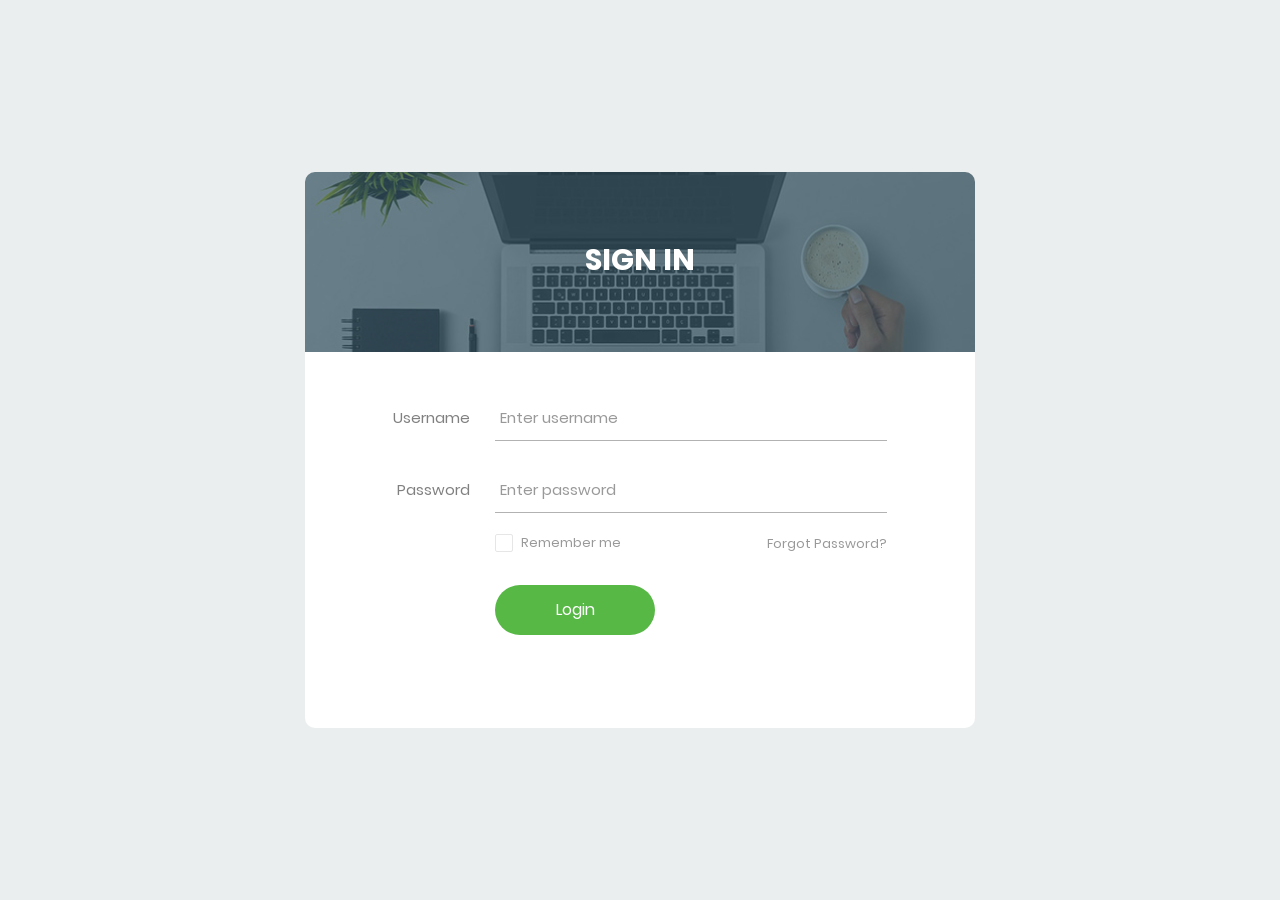
<file: PDF Generator/Content/Content_Login/index.html>
<!DOCTYPE html>
<html lang="en">

<!-- Mirrored from colorlib.com/etc/lf/Login_v15/index.html by HTTrack Website Copier/3.x [XR&CO'2014], Sun, 21 Feb 2021 04:47:59 GMT -->
<!-- Added by HTTrack --><meta http-equiv="content-type" content="text/html;charset=UTF-8" /><!-- /Added by HTTrack -->
<head>
<title>Login V15</title>
<meta charset="UTF-8">
<meta name="viewport" content="width=device-width, initial-scale=1">

<link rel="icon" type="image/png" href="images/icons/favicon.ico" />

<link rel="stylesheet" type="text/css" href="vendor/bootstrap/css/bootstrap.min.css">

<link rel="stylesheet" type="text/css" href="fonts/font-awesome-4.7.0/css/font-awesome.min.css">

<link rel="stylesheet" type="text/css" href="fonts/Linearicons-Free-v1.0.0/icon-font.min.css">

<link rel="stylesheet" type="text/css" href="vendor/animate/animate.css">

<link rel="stylesheet" type="text/css" href="vendor/css-hamburgers/hamburgers.min.css">

<link rel="stylesheet" type="text/css" href="vendor/animsition/css/animsition.min.css">

<link rel="stylesheet" type="text/css" href="vendor/select2/select2.min.css">

<link rel="stylesheet" type="text/css" href="vendor/daterangepicker/daterangepicker.css">

<link rel="stylesheet" type="text/css" href="css/util.css">
<link rel="stylesheet" type="text/css" href="css/main.css">

</head>
<body>
<div class="limiter">
<div class="container-login100">
<div class="wrap-login100">
<div class="login100-form-title" style="background-image: url(images/bg-01.jpg);">
<span class="login100-form-title-1">
Sign In
</span>
</div>
<form class="login100-form validate-form">
<div class="wrap-input100 validate-input m-b-26" data-validate="Username is required">
<span class="label-input100">Username</span>
<input class="input100" type="text" name="username" placeholder="Enter username">
<span class="focus-input100"></span>
</div>
<div class="wrap-input100 validate-input m-b-18" data-validate="Password is required">
<span class="label-input100">Password</span>
<input class="input100" type="password" name="pass" placeholder="Enter password">
<span class="focus-input100"></span>
</div>
<div class="flex-sb-m w-full p-b-30">
<div class="contact100-form-checkbox">
<input class="input-checkbox100" id="ckb1" type="checkbox" name="remember-me">
<label class="label-checkbox100" for="ckb1">
Remember me
</label>
</div>
<div>
<a href="#" class="txt1">
Forgot Password?
</a>
</div>
</div>
<div class="container-login100-form-btn">
<button class="login100-form-btn">
Login
</button>
</div>
</form>
</div>
</div>
</div>

<script src="vendor/jquery/jquery-3.2.1.min.js"></script>

<script src="vendor/animsition/js/animsition.min.js"></script>

<script src="vendor/bootstrap/js/popper.js"></script>
<script src="vendor/bootstrap/js/bootstrap.min.js"></script>

<script src="vendor/select2/select2.min.js"></script>

<script src="vendor/daterangepicker/moment.min.js"></script>
<script src="vendor/daterangepicker/daterangepicker.js"></script>

<script src="vendor/countdowntime/countdowntime.js"></script>

<script src="js/main.js"></script>

<script async src="https://www.googletagmanager.com/gtag/js?id=UA-23581568-13"></script>
<script>
	  window.dataLayer = window.dataLayer || [];
	  function gtag(){dataLayer.push(arguments);}
	  gtag('js', new Date());

	  gtag('config', 'UA-23581568-13');
	</script>
</body>

<!-- Mirrored from colorlib.com/etc/lf/Login_v15/index.html by HTTrack Website Copier/3.x [XR&CO'2014], Sun, 21 Feb 2021 04:48:06 GMT -->
</html>
</file>
<file: PDF Generator/Content/Content_Login/vendor/daterangepicker/daterangepicker.css>
.daterangepicker{position:absolute;color:inherit;background-color:#fff;border-radius:4px;width:278px;padding:4px;margin-top:1px;top:100px;left:20px}.daterangepicker:before,.daterangepicker:after{position:absolute;display:inline-block;border-bottom-color:rgba(0,0,0,.2);content:''}.daterangepicker:before{top:-7px;border-right:7px solid transparent;border-left:7px solid transparent;border-bottom:7px solid #ccc}.daterangepicker:after{top:-6px;border-right:6px solid transparent;border-bottom:6px solid #fff;border-left:6px solid transparent}.daterangepicker.opensleft:before{right:9px}.daterangepicker.opensleft:after{right:10px}.daterangepicker.openscenter:before{left:0;right:0;width:0;margin-left:auto;margin-right:auto}.daterangepicker.openscenter:after{left:0;right:0;width:0;margin-left:auto;margin-right:auto}.daterangepicker.opensright:before{left:9px}.daterangepicker.opensright:after{left:10px}.daterangepicker.dropup{margin-top:-5px}.daterangepicker.dropup:before{top:initial;bottom:-7px;border-bottom:initial;border-top:7px solid #ccc}.daterangepicker.dropup:after{top:initial;bottom:-6px;border-bottom:initial;border-top:6px solid #fff}.daterangepicker.dropdown-menu{max-width:none;z-index:3001}.daterangepicker.single .ranges,.daterangepicker.single .calendar{float:none}.daterangepicker.show-calendar .calendar{display:block}.daterangepicker .calendar{display:none;max-width:270px;margin:4px}.daterangepicker .calendar.single .calendar-table{border:none}.daterangepicker .calendar th,.daterangepicker .calendar td{white-space:nowrap;text-align:center;min-width:32px}.daterangepicker .calendar-table{border:1px solid #fff;padding:4px;border-radius:4px;background-color:#fff}.daterangepicker table{width:100%;margin:0}.daterangepicker td,.daterangepicker th{text-align:center;width:20px;height:20px;border-radius:4px;border:1px solid transparent;white-space:nowrap;cursor:pointer}.daterangepicker td.available:hover,.daterangepicker th.available:hover{background-color:#eee;border-color:transparent;color:inherit}.daterangepicker td.week,.daterangepicker th.week{font-size:80%;color:#ccc}.daterangepicker td.off,.daterangepicker td.off.in-range,.daterangepicker td.off.start-date,.daterangepicker td.off.end-date{background-color:#fff;border-color:transparent;color:#999}.daterangepicker td.in-range{background-color:#ebf4f8;border-color:transparent;color:#000;border-radius:0}.daterangepicker td.start-date{border-radius:4px 0 0 4px}.daterangepicker td.end-date{border-radius:0 4px 4px 0}.daterangepicker td.start-date.end-date{border-radius:4px}.daterangepicker td.active,.daterangepicker td.active:hover{background-color:#357ebd;border-color:transparent;color:#fff}.daterangepicker th.month{width:auto}.daterangepicker td.disabled,.daterangepicker option.disabled{color:#999;cursor:not-allowed;text-decoration:line-through}.daterangepicker select.monthselect,.daterangepicker select.yearselect{font-size:12px;padding:1px;height:auto;margin:0;cursor:default}.daterangepicker select.monthselect{margin-right:2%;width:56%}.daterangepicker select.yearselect{width:40%}.daterangepicker select.hourselect,.daterangepicker select.minuteselect,.daterangepicker select.secondselect,.daterangepicker select.ampmselect{width:50px;margin-bottom:0}.daterangepicker .input-mini{border:1px solid #ccc;border-radius:4px;color:#555;height:30px;line-height:30px;display:block;vertical-align:middle;margin:0 0 5px;padding:0 6px 0 28px;width:100%}.daterangepicker .input-mini.active{border:1px solid #08c;border-radius:4px}.daterangepicker .daterangepicker_input{position:relative}.daterangepicker .daterangepicker_input i{position:absolute;left:8px;top:8px}.daterangepicker.rtl .input-mini{padding-right:28px;padding-left:6px}.daterangepicker.rtl .daterangepicker_input i{left:auto;right:8px}.daterangepicker .calendar-time{text-align:center;margin:5px auto;line-height:30px;position:relative;padding-left:28px}.daterangepicker .calendar-time select.disabled{color:#ccc;cursor:not-allowed}.ranges{font-size:11px;float:none;margin:4px;text-align:left}.ranges ul{list-style:none;margin:0 auto;padding:0;width:100%}.ranges li{font-size:13px;background-color:#f5f5f5;border:1px solid #f5f5f5;border-radius:4px;color:#08c;padding:3px 12px;margin-bottom:8px;cursor:pointer}.ranges li:hover{background-color:#08c;border:1px solid #08c;color:#fff}.ranges li.active{background-color:#08c;border:1px solid #08c;color:#fff}@media(min-width:564px){.daterangepicker{width:auto}.daterangepicker .ranges ul{width:160px}.daterangepicker.single .ranges ul{width:100%}.daterangepicker.single .calendar.left{clear:none}.daterangepicker.single.ltr .ranges,.daterangepicker.single.ltr .calendar{float:left}.daterangepicker.single.rtl .ranges,.daterangepicker.single.rtl .calendar{float:right}.daterangepicker.ltr{direction:ltr;text-align:left}.daterangepicker.ltr .calendar.left{clear:left;margin-right:0}.daterangepicker.ltr .calendar.left .calendar-table{border-right:none;border-top-right-radius:0;border-bottom-right-radius:0}.daterangepicker.ltr .calendar.right{margin-left:0}.daterangepicker.ltr .calendar.right .calendar-table{border-left:none;border-top-left-radius:0;border-bottom-left-radius:0}.daterangepicker.ltr .left .daterangepicker_input{padding-right:12px}.daterangepicker.ltr .calendar.left .calendar-table{padding-right:12px}.daterangepicker.ltr .ranges,.daterangepicker.ltr .calendar{float:left}.daterangepicker.rtl{direction:rtl;text-align:right}.daterangepicker.rtl .calendar.left{clear:right;margin-left:0}.daterangepicker.rtl .calendar.left .calendar-table{border-left:none;border-top-left-radius:0;border-bottom-left-radius:0}.daterangepicker.rtl .calendar.right{margin-right:0}.daterangepicker.rtl .calendar.right .calendar-table{border-right:none;border-top-right-radius:0;border-bottom-right-radius:0}.daterangepicker.rtl .left .daterangepicker_input{padding-left:12px}.daterangepicker.rtl .calendar.left .calendar-table{padding-left:12px}.daterangepicker.rtl .ranges,.daterangepicker.rtl .calendar{text-align:right;float:right}}@media(min-width:730px){.daterangepicker .ranges{width:auto}.daterangepicker.ltr .ranges{float:left}.daterangepicker.rtl .ranges{float:right}.daterangepicker .calendar.left{clear:none!important}}
</file>
<file: PDF Generator/Content/Content_Login/css/util.css>
.fs-1{font-size:1px}.fs-2{font-size:2px}.fs-3{font-size:3px}.fs-4{font-size:4px}.fs-5{font-size:5px}.fs-6{font-size:6px}.fs-7{font-size:7px}.fs-8{font-size:8px}.fs-9{font-size:9px}.fs-10{font-size:10px}.fs-11{font-size:11px}.fs-12{font-size:12px}.fs-13{font-size:13px}.fs-14{font-size:14px}.fs-15{font-size:15px}.fs-16{font-size:16px}.fs-17{font-size:17px}.fs-18{font-size:18px}.fs-19{font-size:19px}.fs-20{font-size:20px}.fs-21{font-size:21px}.fs-22{font-size:22px}.fs-23{font-size:23px}.fs-24{font-size:24px}.fs-25{font-size:25px}.fs-26{font-size:26px}.fs-27{font-size:27px}.fs-28{font-size:28px}.fs-29{font-size:29px}.fs-30{font-size:30px}.fs-31{font-size:31px}.fs-32{font-size:32px}.fs-33{font-size:33px}.fs-34{font-size:34px}.fs-35{font-size:35px}.fs-36{font-size:36px}.fs-37{font-size:37px}.fs-38{font-size:38px}.fs-39{font-size:39px}.fs-40{font-size:40px}.fs-41{font-size:41px}.fs-42{font-size:42px}.fs-43{font-size:43px}.fs-44{font-size:44px}.fs-45{font-size:45px}.fs-46{font-size:46px}.fs-47{font-size:47px}.fs-48{font-size:48px}.fs-49{font-size:49px}.fs-50{font-size:50px}.fs-51{font-size:51px}.fs-52{font-size:52px}.fs-53{font-size:53px}.fs-54{font-size:54px}.fs-55{font-size:55px}.fs-56{font-size:56px}.fs-57{font-size:57px}.fs-58{font-size:58px}.fs-59{font-size:59px}.fs-60{font-size:60px}.fs-61{font-size:61px}.fs-62{font-size:62px}.fs-63{font-size:63px}.fs-64{font-size:64px}.fs-65{font-size:65px}.fs-66{font-size:66px}.fs-67{font-size:67px}.fs-68{font-size:68px}.fs-69{font-size:69px}.fs-70{font-size:70px}.fs-71{font-size:71px}.fs-72{font-size:72px}.fs-73{font-size:73px}.fs-74{font-size:74px}.fs-75{font-size:75px}.fs-76{font-size:76px}.fs-77{font-size:77px}.fs-78{font-size:78px}.fs-79{font-size:79px}.fs-80{font-size:80px}.fs-81{font-size:81px}.fs-82{font-size:82px}.fs-83{font-size:83px}.fs-84{font-size:84px}.fs-85{font-size:85px}.fs-86{font-size:86px}.fs-87{font-size:87px}.fs-88{font-size:88px}.fs-89{font-size:89px}.fs-90{font-size:90px}.fs-91{font-size:91px}.fs-92{font-size:92px}.fs-93{font-size:93px}.fs-94{font-size:94px}.fs-95{font-size:95px}.fs-96{font-size:96px}.fs-97{font-size:97px}.fs-98{font-size:98px}.fs-99{font-size:99px}.fs-100{font-size:100px}.fs-101{font-size:101px}.fs-102{font-size:102px}.fs-103{font-size:103px}.fs-104{font-size:104px}.fs-105{font-size:105px}.fs-106{font-size:106px}.fs-107{font-size:107px}.fs-108{font-size:108px}.fs-109{font-size:109px}.fs-110{font-size:110px}.fs-111{font-size:111px}.fs-112{font-size:112px}.fs-113{font-size:113px}.fs-114{font-size:114px}.fs-115{font-size:115px}.fs-116{font-size:116px}.fs-117{font-size:117px}.fs-118{font-size:118px}.fs-119{font-size:119px}.fs-120{font-size:120px}.fs-121{font-size:121px}.fs-122{font-size:122px}.fs-123{font-size:123px}.fs-124{font-size:124px}.fs-125{font-size:125px}.fs-126{font-size:126px}.fs-127{font-size:127px}.fs-128{font-size:128px}.fs-129{font-size:129px}.fs-130{font-size:130px}.fs-131{font-size:131px}.fs-132{font-size:132px}.fs-133{font-size:133px}.fs-134{font-size:134px}.fs-135{font-size:135px}.fs-136{font-size:136px}.fs-137{font-size:137px}.fs-138{font-size:138px}.fs-139{font-size:139px}.fs-140{font-size:140px}.fs-141{font-size:141px}.fs-142{font-size:142px}.fs-143{font-size:143px}.fs-144{font-size:144px}.fs-145{font-size:145px}.fs-146{font-size:146px}.fs-147{font-size:147px}.fs-148{font-size:148px}.fs-149{font-size:149px}.fs-150{font-size:150px}.fs-151{font-size:151px}.fs-152{font-size:152px}.fs-153{font-size:153px}.fs-154{font-size:154px}.fs-155{font-size:155px}.fs-156{font-size:156px}.fs-157{font-size:157px}.fs-158{font-size:158px}.fs-159{font-size:159px}.fs-160{font-size:160px}.fs-161{font-size:161px}.fs-162{font-size:162px}.fs-163{font-size:163px}.fs-164{font-size:164px}.fs-165{font-size:165px}.fs-166{font-size:166px}.fs-167{font-size:167px}.fs-168{font-size:168px}.fs-169{font-size:169px}.fs-170{font-size:170px}.fs-171{font-size:171px}.fs-172{font-size:172px}.fs-173{font-size:173px}.fs-174{font-size:174px}.fs-175{font-size:175px}.fs-176{font-size:176px}.fs-177{font-size:177px}.fs-178{font-size:178px}.fs-179{font-size:179px}.fs-180{font-size:180px}.fs-181{font-size:181px}.fs-182{font-size:182px}.fs-183{font-size:183px}.fs-184{font-size:184px}.fs-185{font-size:185px}.fs-186{font-size:186px}.fs-187{font-size:187px}.fs-188{font-size:188px}.fs-189{font-size:189px}.fs-190{font-size:190px}.fs-191{font-size:191px}.fs-192{font-size:192px}.fs-193{font-size:193px}.fs-194{font-size:194px}.fs-195{font-size:195px}.fs-196{font-size:196px}.fs-197{font-size:197px}.fs-198{font-size:198px}.fs-199{font-size:199px}.fs-200{font-size:200px}.p-t-0{padding-top:0}.p-t-1{padding-top:1px}.p-t-2{padding-top:2px}.p-t-3{padding-top:3px}.p-t-4{padding-top:4px}.p-t-5{padding-top:5px}.p-t-6{padding-top:6px}.p-t-7{padding-top:7px}.p-t-8{padding-top:8px}.p-t-9{padding-top:9px}.p-t-10{padding-top:10px}.p-t-11{padding-top:11px}.p-t-12{padding-top:12px}.p-t-13{padding-top:13px}.p-t-14{padding-top:14px}.p-t-15{padding-top:15px}.p-t-16{padding-top:16px}.p-t-17{padding-top:17px}.p-t-18{padding-top:18px}.p-t-19{padding-top:19px}.p-t-20{padding-top:20px}.p-t-21{padding-top:21px}.p-t-22{padding-top:22px}.p-t-23{padding-top:23px}.p-t-24{padding-top:24px}.p-t-25{padding-top:25px}.p-t-26{padding-top:26px}.p-t-27{padding-top:27px}.p-t-28{padding-top:28px}.p-t-29{padding-top:29px}.p-t-30{padding-top:30px}.p-t-31{padding-top:31px}.p-t-32{padding-top:32px}.p-t-33{padding-top:33px}.p-t-34{padding-top:34px}.p-t-35{padding-top:35px}.p-t-36{padding-top:36px}.p-t-37{padding-top:37px}.p-t-38{padding-top:38px}.p-t-39{padding-top:39px}.p-t-40{padding-top:40px}.p-t-41{padding-top:41px}.p-t-42{padding-top:42px}.p-t-43{padding-top:43px}.p-t-44{padding-top:44px}.p-t-45{padding-top:45px}.p-t-46{padding-top:46px}.p-t-47{padding-top:47px}.p-t-48{padding-top:48px}.p-t-49{padding-top:49px}.p-t-50{padding-top:50px}.p-t-51{padding-top:51px}.p-t-52{padding-top:52px}.p-t-53{padding-top:53px}.p-t-54{padding-top:54px}.p-t-55{padding-top:55px}.p-t-56{padding-top:56px}.p-t-57{padding-top:57px}.p-t-58{padding-top:58px}.p-t-59{padding-top:59px}.p-t-60{padding-top:60px}.p-t-61{padding-top:61px}.p-t-62{padding-top:62px}.p-t-63{padding-top:63px}.p-t-64{padding-top:64px}.p-t-65{padding-top:65px}.p-t-66{padding-top:66px}.p-t-67{padding-top:67px}.p-t-68{padding-top:68px}.p-t-69{padding-top:69px}.p-t-70{padding-top:70px}.p-t-71{padding-top:71px}.p-t-72{padding-top:72px}.p-t-73{padding-top:73px}.p-t-74{padding-top:74px}.p-t-75{padding-top:75px}.p-t-76{padding-top:76px}.p-t-77{padding-top:77px}.p-t-78{padding-top:78px}.p-t-79{padding-top:79px}.p-t-80{padding-top:80px}.p-t-81{padding-top:81px}.p-t-82{padding-top:82px}.p-t-83{padding-top:83px}.p-t-84{padding-top:84px}.p-t-85{padding-top:85px}.p-t-86{padding-top:86px}.p-t-87{padding-top:87px}.p-t-88{padding-top:88px}.p-t-89{padding-top:89px}.p-t-90{padding-top:90px}.p-t-91{padding-top:91px}.p-t-92{padding-top:92px}.p-t-93{padding-top:93px}.p-t-94{padding-top:94px}.p-t-95{padding-top:95px}.p-t-96{padding-top:96px}.p-t-97{padding-top:97px}.p-t-98{padding-top:98px}.p-t-99{padding-top:99px}.p-t-100{padding-top:100px}.p-t-101{padding-top:101px}.p-t-102{padding-top:102px}.p-t-103{padding-top:103px}.p-t-104{padding-top:104px}.p-t-105{padding-top:105px}.p-t-106{padding-top:106px}.p-t-107{padding-top:107px}.p-t-108{padding-top:108px}.p-t-109{padding-top:109px}.p-t-110{padding-top:110px}.p-t-111{padding-top:111px}.p-t-112{padding-top:112px}.p-t-113{padding-top:113px}.p-t-114{padding-top:114px}.p-t-115{padding-top:115px}.p-t-116{padding-top:116px}.p-t-117{padding-top:117px}.p-t-118{padding-top:118px}.p-t-119{padding-top:119px}.p-t-120{padding-top:120px}.p-t-121{padding-top:121px}.p-t-122{padding-top:122px}.p-t-123{padding-top:123px}.p-t-124{padding-top:124px}.p-t-125{padding-top:125px}.p-t-126{padding-top:126px}.p-t-127{padding-top:127px}.p-t-128{padding-top:128px}.p-t-129{padding-top:129px}.p-t-130{padding-top:130px}.p-t-131{padding-top:131px}.p-t-132{padding-top:132px}.p-t-133{padding-top:133px}.p-t-134{padding-top:134px}.p-t-135{padding-top:135px}.p-t-136{padding-top:136px}.p-t-137{padding-top:137px}.p-t-138{padding-top:138px}.p-t-139{padding-top:139px}.p-t-140{padding-top:140px}.p-t-141{padding-top:141px}.p-t-142{padding-top:142px}.p-t-143{padding-top:143px}.p-t-144{padding-top:144px}.p-t-145{padding-top:145px}.p-t-146{padding-top:146px}.p-t-147{padding-top:147px}.p-t-148{padding-top:148px}.p-t-149{padding-top:149px}.p-t-150{padding-top:150px}.p-t-151{padding-top:151px}.p-t-152{padding-top:152px}.p-t-153{padding-top:153px}.p-t-154{padding-top:154px}.p-t-155{padding-top:155px}.p-t-156{padding-top:156px}.p-t-157{padding-top:157px}.p-t-158{padding-top:158px}.p-t-159{padding-top:159px}.p-t-160{padding-top:160px}.p-t-161{padding-top:161px}.p-t-162{padding-top:162px}.p-t-163{padding-top:163px}.p-t-164{padding-top:164px}.p-t-165{padding-top:165px}.p-t-166{padding-top:166px}.p-t-167{padding-top:167px}.p-t-168{padding-top:168px}.p-t-169{padding-top:169px}.p-t-170{padding-top:170px}.p-t-171{padding-top:171px}.p-t-172{padding-top:172px}.p-t-173{padding-top:173px}.p-t-174{padding-top:174px}.p-t-175{padding-top:175px}.p-t-176{padding-top:176px}.p-t-177{padding-top:177px}.p-t-178{padding-top:178px}.p-t-179{padding-top:179px}.p-t-180{padding-top:180px}.p-t-181{padding-top:181px}.p-t-182{padding-top:182px}.p-t-183{padding-top:183px}.p-t-184{padding-top:184px}.p-t-185{padding-top:185px}.p-t-186{padding-top:186px}.p-t-187{padding-top:187px}.p-t-188{padding-top:188px}.p-t-189{padding-top:189px}.p-t-190{padding-top:190px}.p-t-191{padding-top:191px}.p-t-192{padding-top:192px}.p-t-193{padding-top:193px}.p-t-194{padding-top:194px}.p-t-195{padding-top:195px}.p-t-196{padding-top:196px}.p-t-197{padding-top:197px}.p-t-198{padding-top:198px}.p-t-199{padding-top:199px}.p-t-200{padding-top:200px}.p-t-201{padding-top:201px}.p-t-202{padding-top:202px}.p-t-203{padding-top:203px}.p-t-204{padding-top:204px}.p-t-205{padding-top:205px}.p-t-206{padding-top:206px}.p-t-207{padding-top:207px}.p-t-208{padding-top:208px}.p-t-209{padding-top:209px}.p-t-210{padding-top:210px}.p-t-211{padding-top:211px}.p-t-212{padding-top:212px}.p-t-213{padding-top:213px}.p-t-214{padding-top:214px}.p-t-215{padding-top:215px}.p-t-216{padding-top:216px}.p-t-217{padding-top:217px}.p-t-218{padding-top:218px}.p-t-219{padding-top:219px}.p-t-220{padding-top:220px}.p-t-221{padding-top:221px}.p-t-222{padding-top:222px}.p-t-223{padding-top:223px}.p-t-224{padding-top:224px}.p-t-225{padding-top:225px}.p-t-226{padding-top:226px}.p-t-227{padding-top:227px}.p-t-228{padding-top:228px}.p-t-229{padding-top:229px}.p-t-230{padding-top:230px}.p-t-231{padding-top:231px}.p-t-232{padding-top:232px}.p-t-233{padding-top:233px}.p-t-234{padding-top:234px}.p-t-235{padding-top:235px}.p-t-236{padding-top:236px}.p-t-237{padding-top:237px}.p-t-238{padding-top:238px}.p-t-239{padding-top:239px}.p-t-240{padding-top:240px}.p-t-241{padding-top:241px}.p-t-242{padding-top:242px}.p-t-243{padding-top:243px}.p-t-244{padding-top:244px}.p-t-245{padding-top:245px}.p-t-246{padding-top:246px}.p-t-247{padding-top:247px}.p-t-248{padding-top:248px}.p-t-249{padding-top:249px}.p-t-250{padding-top:250px}.p-b-0{padding-bottom:0}.p-b-1{padding-bottom:1px}.p-b-2{padding-bottom:2px}.p-b-3{padding-bottom:3px}.p-b-4{padding-bottom:4px}.p-b-5{padding-bottom:5px}.p-b-6{padding-bottom:6px}.p-b-7{padding-bottom:7px}.p-b-8{padding-bottom:8px}.p-b-9{padding-bottom:9px}.p-b-10{padding-bottom:10px}.p-b-11{padding-bottom:11px}.p-b-12{padding-bottom:12px}.p-b-13{padding-bottom:13px}.p-b-14{padding-bottom:14px}.p-b-15{padding-bottom:15px}.p-b-16{padding-bottom:16px}.p-b-17{padding-bottom:17px}.p-b-18{padding-bottom:18px}.p-b-19{padding-bottom:19px}.p-b-20{padding-bottom:20px}.p-b-21{padding-bottom:21px}.p-b-22{padding-bottom:22px}.p-b-23{padding-bottom:23px}.p-b-24{padding-bottom:24px}.p-b-25{padding-bottom:25px}.p-b-26{padding-bottom:26px}.p-b-27{padding-bottom:27px}.p-b-28{padding-bottom:28px}.p-b-29{padding-bottom:29px}.p-b-30{padding-bottom:30px}.p-b-31{padding-bottom:31px}.p-b-32{padding-bottom:32px}.p-b-33{padding-bottom:33px}.p-b-34{padding-bottom:34px}.p-b-35{padding-bottom:35px}.p-b-36{padding-bottom:36px}.p-b-37{padding-bottom:37px}.p-b-38{padding-bottom:38px}.p-b-39{padding-bottom:39px}.p-b-40{padding-bottom:40px}.p-b-41{padding-bottom:41px}.p-b-42{padding-bottom:42px}.p-b-43{padding-bottom:43px}.p-b-44{padding-bottom:44px}.p-b-45{padding-bottom:45px}.p-b-46{padding-bottom:46px}.p-b-47{padding-bottom:47px}.p-b-48{padding-bottom:48px}.p-b-49{padding-bottom:49px}.p-b-50{padding-bottom:50px}.p-b-51{padding-bottom:51px}.p-b-52{padding-bottom:52px}.p-b-53{padding-bottom:53px}.p-b-54{padding-bottom:54px}.p-b-55{padding-bottom:55px}.p-b-56{padding-bottom:56px}.p-b-57{padding-bottom:57px}.p-b-58{padding-bottom:58px}.p-b-59{padding-bottom:59px}.p-b-60{padding-bottom:60px}.p-b-61{padding-bottom:61px}.p-b-62{padding-bottom:62px}.p-b-63{padding-bottom:63px}.p-b-64{padding-bottom:64px}.p-b-65{padding-bottom:65px}.p-b-66{padding-bottom:66px}.p-b-67{padding-bottom:67px}.p-b-68{padding-bottom:68px}.p-b-69{padding-bottom:69px}.p-b-70{padding-bottom:70px}.p-b-71{padding-bottom:71px}.p-b-72{padding-bottom:72px}.p-b-73{padding-bottom:73px}.p-b-74{padding-bottom:74px}.p-b-75{padding-bottom:75px}.p-b-76{padding-bottom:76px}.p-b-77{padding-bottom:77px}.p-b-78{padding-bottom:78px}.p-b-79{padding-bottom:79px}.p-b-80{padding-bottom:80px}.p-b-81{padding-bottom:81px}.p-b-82{padding-bottom:82px}.p-b-83{padding-bottom:83px}.p-b-84{padding-bottom:84px}.p-b-85{padding-bottom:85px}.p-b-86{padding-bottom:86px}.p-b-87{padding-bottom:87px}.p-b-88{padding-bottom:88px}.p-b-89{padding-bottom:89px}.p-b-90{padding-bottom:90px}.p-b-91{padding-bottom:91px}.p-b-92{padding-bottom:92px}.p-b-93{padding-bottom:93px}.p-b-94{padding-bottom:94px}.p-b-95{padding-bottom:95px}.p-b-96{padding-bottom:96px}.p-b-97{padding-bottom:97px}.p-b-98{padding-bottom:98px}.p-b-99{padding-bottom:99px}.p-b-100{padding-bottom:100px}.p-b-101{padding-bottom:101px}.p-b-102{padding-bottom:102px}.p-b-103{padding-bottom:103px}.p-b-104{padding-bottom:104px}.p-b-105{padding-bottom:105px}.p-b-106{padding-bottom:106px}.p-b-107{padding-bottom:107px}.p-b-108{padding-bottom:108px}.p-b-109{padding-bottom:109px}.p-b-110{padding-bottom:110px}.p-b-111{padding-bottom:111px}.p-b-112{padding-bottom:112px}.p-b-113{padding-bottom:113px}.p-b-114{padding-bottom:114px}.p-b-115{padding-bottom:115px}.p-b-116{padding-bottom:116px}.p-b-117{padding-bottom:117px}.p-b-118{padding-bottom:118px}.p-b-119{padding-bottom:119px}.p-b-120{padding-bottom:120px}.p-b-121{padding-bottom:121px}.p-b-122{padding-bottom:122px}.p-b-123{padding-bottom:123px}.p-b-124{padding-bottom:124px}.p-b-125{padding-bottom:125px}.p-b-126{padding-bottom:126px}.p-b-127{padding-bottom:127px}.p-b-128{padding-bottom:128px}.p-b-129{padding-bottom:129px}.p-b-130{padding-bottom:130px}.p-b-131{padding-bottom:131px}.p-b-132{padding-bottom:132px}.p-b-133{padding-bottom:133px}.p-b-134{padding-bottom:134px}.p-b-135{padding-bottom:135px}.p-b-136{padding-bottom:136px}.p-b-137{padding-bottom:137px}.p-b-138{padding-bottom:138px}.p-b-139{padding-bottom:139px}.p-b-140{padding-bottom:140px}.p-b-141{padding-bottom:141px}.p-b-142{padding-bottom:142px}.p-b-143{padding-bottom:143px}.p-b-144{padding-bottom:144px}.p-b-145{padding-bottom:145px}.p-b-146{padding-bottom:146px}.p-b-147{padding-bottom:147px}.p-b-148{padding-bottom:148px}.p-b-149{padding-bottom:149px}.p-b-150{padding-bottom:150px}.p-b-151{padding-bottom:151px}.p-b-152{padding-bottom:152px}.p-b-153{padding-bottom:153px}.p-b-154{padding-bottom:154px}.p-b-155{padding-bottom:155px}.p-b-156{padding-bottom:156px}.p-b-157{padding-bottom:157px}.p-b-158{padding-bottom:158px}.p-b-159{padding-bottom:159px}.p-b-160{padding-bottom:160px}.p-b-161{padding-bottom:161px}.p-b-162{padding-bottom:162px}.p-b-163{padding-bottom:163px}.p-b-164{padding-bottom:164px}.p-b-165{padding-bottom:165px}.p-b-166{padding-bottom:166px}.p-b-167{padding-bottom:167px}.p-b-168{padding-bottom:168px}.p-b-169{padding-bottom:169px}.p-b-170{padding-bottom:170px}.p-b-171{padding-bottom:171px}.p-b-172{padding-bottom:172px}.p-b-173{padding-bottom:173px}.p-b-174{padding-bottom:174px}.p-b-175{padding-bottom:175px}.p-b-176{padding-bottom:176px}.p-b-177{padding-bottom:177px}.p-b-178{padding-bottom:178px}.p-b-179{padding-bottom:179px}.p-b-180{padding-bottom:180px}.p-b-181{padding-bottom:181px}.p-b-182{padding-bottom:182px}.p-b-183{padding-bottom:183px}.p-b-184{padding-bottom:184px}.p-b-185{padding-bottom:185px}.p-b-186{padding-bottom:186px}.p-b-187{padding-bottom:187px}.p-b-188{padding-bottom:188px}.p-b-189{padding-bottom:189px}.p-b-190{padding-bottom:190px}.p-b-191{padding-bottom:191px}.p-b-192{padding-bottom:192px}.p-b-193{padding-bottom:193px}.p-b-194{padding-bottom:194px}.p-b-195{padding-bottom:195px}.p-b-196{padding-bottom:196px}.p-b-197{padding-bottom:197px}.p-b-198{padding-bottom:198px}.p-b-199{padding-bottom:199px}.p-b-200{padding-bottom:200px}.p-b-201{padding-bottom:201px}.p-b-202{padding-bottom:202px}.p-b-203{padding-bottom:203px}.p-b-204{padding-bottom:204px}.p-b-205{padding-bottom:205px}.p-b-206{padding-bottom:206px}.p-b-207{padding-bottom:207px}.p-b-208{padding-bottom:208px}.p-b-209{padding-bottom:209px}.p-b-210{padding-bottom:210px}.p-b-211{padding-bottom:211px}.p-b-212{padding-bottom:212px}.p-b-213{padding-bottom:213px}.p-b-214{padding-bottom:214px}.p-b-215{padding-bottom:215px}.p-b-216{padding-bottom:216px}.p-b-217{padding-bottom:217px}.p-b-218{padding-bottom:218px}.p-b-219{padding-bottom:219px}.p-b-220{padding-bottom:220px}.p-b-221{padding-bottom:221px}.p-b-222{padding-bottom:222px}.p-b-223{padding-bottom:223px}.p-b-224{padding-bottom:224px}.p-b-225{padding-bottom:225px}.p-b-226{padding-bottom:226px}.p-b-227{padding-bottom:227px}.p-b-228{padding-bottom:228px}.p-b-229{padding-bottom:229px}.p-b-230{padding-bottom:230px}.p-b-231{padding-bottom:231px}.p-b-232{padding-bottom:232px}.p-b-233{padding-bottom:233px}.p-b-234{padding-bottom:234px}.p-b-235{padding-bottom:235px}.p-b-236{padding-bottom:236px}.p-b-237{padding-bottom:237px}.p-b-238{padding-bottom:238px}.p-b-239{padding-bottom:239px}.p-b-240{padding-bottom:240px}.p-b-241{padding-bottom:241px}.p-b-242{padding-bottom:242px}.p-b-243{padding-bottom:243px}.p-b-244{padding-bottom:244px}.p-b-245{padding-bottom:245px}.p-b-246{padding-bottom:246px}.p-b-247{padding-bottom:247px}.p-b-248{padding-bottom:248px}.p-b-249{padding-bottom:249px}.p-b-250{padding-bottom:250px}.p-l-0{padding-left:0}.p-l-1{padding-left:1px}.p-l-2{padding-left:2px}.p-l-3{padding-left:3px}.p-l-4{padding-left:4px}.p-l-5{padding-left:5px}.p-l-6{padding-left:6px}.p-l-7{padding-left:7px}.p-l-8{padding-left:8px}.p-l-9{padding-left:9px}.p-l-10{padding-left:10px}.p-l-11{padding-left:11px}.p-l-12{padding-left:12px}.p-l-13{padding-left:13px}.p-l-14{padding-left:14px}.p-l-15{padding-left:15px}.p-l-16{padding-left:16px}.p-l-17{padding-left:17px}.p-l-18{padding-left:18px}.p-l-19{padding-left:19px}.p-l-20{padding-left:20px}.p-l-21{padding-left:21px}.p-l-22{padding-left:22px}.p-l-23{padding-left:23px}.p-l-24{padding-left:24px}.p-l-25{padding-left:25px}.p-l-26{padding-left:26px}.p-l-27{padding-left:27px}.p-l-28{padding-left:28px}.p-l-29{padding-left:29px}.p-l-30{padding-left:30px}.p-l-31{padding-left:31px}.p-l-32{padding-left:32px}.p-l-33{padding-left:33px}.p-l-34{padding-left:34px}.p-l-35{padding-left:35px}.p-l-36{padding-left:36px}.p-l-37{padding-left:37px}.p-l-38{padding-left:38px}.p-l-39{padding-left:39px}.p-l-40{padding-left:40px}.p-l-41{padding-left:41px}.p-l-42{padding-left:42px}.p-l-43{padding-left:43px}.p-l-44{padding-left:44px}.p-l-45{padding-left:45px}.p-l-46{padding-left:46px}.p-l-47{padding-left:47px}.p-l-48{padding-left:48px}.p-l-49{padding-left:49px}.p-l-50{padding-left:50px}.p-l-51{padding-left:51px}.p-l-52{padding-left:52px}.p-l-53{padding-left:53px}.p-l-54{padding-left:54px}.p-l-55{padding-left:55px}.p-l-56{padding-left:56px}.p-l-57{padding-left:57px}.p-l-58{padding-left:58px}.p-l-59{padding-left:59px}.p-l-60{padding-left:60px}.p-l-61{padding-left:61px}.p-l-62{padding-left:62px}.p-l-63{padding-left:63px}.p-l-64{padding-left:64px}.p-l-65{padding-left:65px}.p-l-66{padding-left:66px}.p-l-67{padding-left:67px}.p-l-68{padding-left:68px}.p-l-69{padding-left:69px}.p-l-70{padding-left:70px}.p-l-71{padding-left:71px}.p-l-72{padding-left:72px}.p-l-73{padding-left:73px}.p-l-74{padding-left:74px}.p-l-75{padding-left:75px}.p-l-76{padding-left:76px}.p-l-77{padding-left:77px}.p-l-78{padding-left:78px}.p-l-79{padding-left:79px}.p-l-80{padding-left:80px}.p-l-81{padding-left:81px}.p-l-82{padding-left:82px}.p-l-83{padding-left:83px}.p-l-84{padding-left:84px}.p-l-85{padding-left:85px}.p-l-86{padding-left:86px}.p-l-87{padding-left:87px}.p-l-88{padding-left:88px}.p-l-89{padding-left:89px}.p-l-90{padding-left:90px}.p-l-91{padding-left:91px}.p-l-92{padding-left:92px}.p-l-93{padding-left:93px}.p-l-94{padding-left:94px}.p-l-95{padding-left:95px}.p-l-96{padding-left:96px}.p-l-97{padding-left:97px}.p-l-98{padding-left:98px}.p-l-99{padding-left:99px}.p-l-100{padding-left:100px}.p-l-101{padding-left:101px}.p-l-102{padding-left:102px}.p-l-103{padding-left:103px}.p-l-104{padding-left:104px}.p-l-105{padding-left:105px}.p-l-106{padding-left:106px}.p-l-107{padding-left:107px}.p-l-108{padding-left:108px}.p-l-109{padding-left:109px}.p-l-110{padding-left:110px}.p-l-111{padding-left:111px}.p-l-112{padding-left:112px}.p-l-113{padding-left:113px}.p-l-114{padding-left:114px}.p-l-115{padding-left:115px}.p-l-116{padding-left:116px}.p-l-117{padding-left:117px}.p-l-118{padding-left:118px}.p-l-119{padding-left:119px}.p-l-120{padding-left:120px}.p-l-121{padding-left:121px}.p-l-122{padding-left:122px}.p-l-123{padding-left:123px}.p-l-124{padding-left:124px}.p-l-125{padding-left:125px}.p-l-126{padding-left:126px}.p-l-127{padding-left:127px}.p-l-128{padding-left:128px}.p-l-129{padding-left:129px}.p-l-130{padding-left:130px}.p-l-131{padding-left:131px}.p-l-132{padding-left:132px}.p-l-133{padding-left:133px}.p-l-134{padding-left:134px}.p-l-135{padding-left:135px}.p-l-136{padding-left:136px}.p-l-137{padding-left:137px}.p-l-138{padding-left:138px}.p-l-139{padding-left:139px}.p-l-140{padding-left:140px}.p-l-141{padding-left:141px}.p-l-142{padding-left:142px}.p-l-143{padding-left:143px}.p-l-144{padding-left:144px}.p-l-145{padding-left:145px}.p-l-146{padding-left:146px}.p-l-147{padding-left:147px}.p-l-148{padding-left:148px}.p-l-149{padding-left:149px}.p-l-150{padding-left:150px}.p-l-151{padding-left:151px}.p-l-152{padding-left:152px}.p-l-153{padding-left:153px}.p-l-154{padding-left:154px}.p-l-155{padding-left:155px}.p-l-156{padding-left:156px}.p-l-157{padding-left:157px}.p-l-158{padding-left:158px}.p-l-159{padding-left:159px}.p-l-160{padding-left:160px}.p-l-161{padding-left:161px}.p-l-162{padding-left:162px}.p-l-163{padding-left:163px}.p-l-164{padding-left:164px}.p-l-165{padding-left:165px}.p-l-166{padding-left:166px}.p-l-167{padding-left:167px}.p-l-168{padding-left:168px}.p-l-169{padding-left:169px}.p-l-170{padding-left:170px}.p-l-171{padding-left:171px}.p-l-172{padding-left:172px}.p-l-173{padding-left:173px}.p-l-174{padding-left:174px}.p-l-175{padding-left:175px}.p-l-176{padding-left:176px}.p-l-177{padding-left:177px}.p-l-178{padding-left:178px}.p-l-179{padding-left:179px}.p-l-180{padding-left:180px}.p-l-181{padding-left:181px}.p-l-182{padding-left:182px}.p-l-183{padding-left:183px}.p-l-184{padding-left:184px}.p-l-185{padding-left:185px}.p-l-186{padding-left:186px}.p-l-187{padding-left:187px}.p-l-188{padding-left:188px}.p-l-189{padding-left:189px}.p-l-190{padding-left:190px}.p-l-191{padding-left:191px}.p-l-192{padding-left:192px}.p-l-193{padding-left:193px}.p-l-194{padding-left:194px}.p-l-195{padding-left:195px}.p-l-196{padding-left:196px}.p-l-197{padding-left:197px}.p-l-198{padding-left:198px}.p-l-199{padding-left:199px}.p-l-200{padding-left:200px}.p-l-201{padding-left:201px}.p-l-202{padding-left:202px}.p-l-203{padding-left:203px}.p-l-204{padding-left:204px}.p-l-205{padding-left:205px}.p-l-206{padding-left:206px}.p-l-207{padding-left:207px}.p-l-208{padding-left:208px}.p-l-209{padding-left:209px}.p-l-210{padding-left:210px}.p-l-211{padding-left:211px}.p-l-212{padding-left:212px}.p-l-213{padding-left:213px}.p-l-214{padding-left:214px}.p-l-215{padding-left:215px}.p-l-216{padding-left:216px}.p-l-217{padding-left:217px}.p-l-218{padding-left:218px}.p-l-219{padding-left:219px}.p-l-220{padding-left:220px}.p-l-221{padding-left:221px}.p-l-222{padding-left:222px}.p-l-223{padding-left:223px}.p-l-224{padding-left:224px}.p-l-225{padding-left:225px}.p-l-226{padding-left:226px}.p-l-227{padding-left:227px}.p-l-228{padding-left:228px}.p-l-229{padding-left:229px}.p-l-230{padding-left:230px}.p-l-231{padding-left:231px}.p-l-232{padding-left:232px}.p-l-233{padding-left:233px}.p-l-234{padding-left:234px}.p-l-235{padding-left:235px}.p-l-236{padding-left:236px}.p-l-237{padding-left:237px}.p-l-238{padding-left:238px}.p-l-239{padding-left:239px}.p-l-240{padding-left:240px}.p-l-241{padding-left:241px}.p-l-242{padding-left:242px}.p-l-243{padding-left:243px}.p-l-244{padding-left:244px}.p-l-245{padding-left:245px}.p-l-246{padding-left:246px}.p-l-247{padding-left:247px}.p-l-248{padding-left:248px}.p-l-249{padding-left:249px}.p-l-250{padding-left:250px}.p-r-0{padding-right:0}.p-r-1{padding-right:1px}.p-r-2{padding-right:2px}.p-r-3{padding-right:3px}.p-r-4{padding-right:4px}.p-r-5{padding-right:5px}.p-r-6{padding-right:6px}.p-r-7{padding-right:7px}.p-r-8{padding-right:8px}.p-r-9{padding-right:9px}.p-r-10{padding-right:10px}.p-r-11{padding-right:11px}.p-r-12{padding-right:12px}.p-r-13{padding-right:13px}.p-r-14{padding-right:14px}.p-r-15{padding-right:15px}.p-r-16{padding-right:16px}.p-r-17{padding-right:17px}.p-r-18{padding-right:18px}.p-r-19{padding-right:19px}.p-r-20{padding-right:20px}.p-r-21{padding-right:21px}.p-r-22{padding-right:22px}.p-r-23{padding-right:23px}.p-r-24{padding-right:24px}.p-r-25{padding-right:25px}.p-r-26{padding-right:26px}.p-r-27{padding-right:27px}.p-r-28{padding-right:28px}.p-r-29{padding-right:29px}.p-r-30{padding-right:30px}.p-r-31{padding-right:31px}.p-r-32{padding-right:32px}.p-r-33{padding-right:33px}.p-r-34{padding-right:34px}.p-r-35{padding-right:35px}.p-r-36{padding-right:36px}.p-r-37{padding-right:37px}.p-r-38{padding-right:38px}.p-r-39{padding-right:39px}.p-r-40{padding-right:40px}.p-r-41{padding-right:41px}.p-r-42{padding-right:42px}.p-r-43{padding-right:43px}.p-r-44{padding-right:44px}.p-r-45{padding-right:45px}.p-r-46{padding-right:46px}.p-r-47{padding-right:47px}.p-r-48{padding-right:48px}.p-r-49{padding-right:49px}.p-r-50{padding-right:50px}.p-r-51{padding-right:51px}.p-r-52{padding-right:52px}.p-r-53{padding-right:53px}.p-r-54{padding-right:54px}.p-r-55{padding-right:55px}.p-r-56{padding-right:56px}.p-r-57{padding-right:57px}.p-r-58{padding-right:58px}.p-r-59{padding-right:59px}.p-r-60{padding-right:60px}.p-r-61{padding-right:61px}.p-r-62{padding-right:62px}.p-r-63{padding-right:63px}.p-r-64{padding-right:64px}.p-r-65{padding-right:65px}.p-r-66{padding-right:66px}.p-r-67{padding-right:67px}.p-r-68{padding-right:68px}.p-r-69{padding-right:69px}.p-r-70{padding-right:70px}.p-r-71{padding-right:71px}.p-r-72{padding-right:72px}.p-r-73{padding-right:73px}.p-r-74{padding-right:74px}.p-r-75{padding-right:75px}.p-r-76{padding-right:76px}.p-r-77{padding-right:77px}.p-r-78{padding-right:78px}.p-r-79{padding-right:79px}.p-r-80{padding-right:80px}.p-r-81{padding-right:81px}.p-r-82{padding-right:82px}.p-r-83{padding-right:83px}.p-r-84{padding-right:84px}.p-r-85{padding-right:85px}.p-r-86{padding-right:86px}.p-r-87{padding-right:87px}.p-r-88{padding-right:88px}.p-r-89{padding-right:89px}.p-r-90{padding-right:90px}.p-r-91{padding-right:91px}.p-r-92{padding-right:92px}.p-r-93{padding-right:93px}.p-r-94{padding-right:94px}.p-r-95{padding-right:95px}.p-r-96{padding-right:96px}.p-r-97{padding-right:97px}.p-r-98{padding-right:98px}.p-r-99{padding-right:99px}.p-r-100{padding-right:100px}.p-r-101{padding-right:101px}.p-r-102{padding-right:102px}.p-r-103{padding-right:103px}.p-r-104{padding-right:104px}.p-r-105{padding-right:105px}.p-r-106{padding-right:106px}.p-r-107{padding-right:107px}.p-r-108{padding-right:108px}.p-r-109{padding-right:109px}.p-r-110{padding-right:110px}.p-r-111{padding-right:111px}.p-r-112{padding-right:112px}.p-r-113{padding-right:113px}.p-r-114{padding-right:114px}.p-r-115{padding-right:115px}.p-r-116{padding-right:116px}.p-r-117{padding-right:117px}.p-r-118{padding-right:118px}.p-r-119{padding-right:119px}.p-r-120{padding-right:120px}.p-r-121{padding-right:121px}.p-r-122{padding-right:122px}.p-r-123{padding-right:123px}.p-r-124{padding-right:124px}.p-r-125{padding-right:125px}.p-r-126{padding-right:126px}.p-r-127{padding-right:127px}.p-r-128{padding-right:128px}.p-r-129{padding-right:129px}.p-r-130{padding-right:130px}.p-r-131{padding-right:131px}.p-r-132{padding-right:132px}.p-r-133{padding-right:133px}.p-r-134{padding-right:134px}.p-r-135{padding-right:135px}.p-r-136{padding-right:136px}.p-r-137{padding-right:137px}.p-r-138{padding-right:138px}.p-r-139{padding-right:139px}.p-r-140{padding-right:140px}.p-r-141{padding-right:141px}.p-r-142{padding-right:142px}.p-r-143{padding-right:143px}.p-r-144{padding-right:144px}.p-r-145{padding-right:145px}.p-r-146{padding-right:146px}.p-r-147{padding-right:147px}.p-r-148{padding-right:148px}.p-r-149{padding-right:149px}.p-r-150{padding-right:150px}.p-r-151{padding-right:151px}.p-r-152{padding-right:152px}.p-r-153{padding-right:153px}.p-r-154{padding-right:154px}.p-r-155{padding-right:155px}.p-r-156{padding-right:156px}.p-r-157{padding-right:157px}.p-r-158{padding-right:158px}.p-r-159{padding-right:159px}.p-r-160{padding-right:160px}.p-r-161{padding-right:161px}.p-r-162{padding-right:162px}.p-r-163{padding-right:163px}.p-r-164{padding-right:164px}.p-r-165{padding-right:165px}.p-r-166{padding-right:166px}.p-r-167{padding-right:167px}.p-r-168{padding-right:168px}.p-r-169{padding-right:169px}.p-r-170{padding-right:170px}.p-r-171{padding-right:171px}.p-r-172{padding-right:172px}.p-r-173{padding-right:173px}.p-r-174{padding-right:174px}.p-r-175{padding-right:175px}.p-r-176{padding-right:176px}.p-r-177{padding-right:177px}.p-r-178{padding-right:178px}.p-r-179{padding-right:179px}.p-r-180{padding-right:180px}.p-r-181{padding-right:181px}.p-r-182{padding-right:182px}.p-r-183{padding-right:183px}.p-r-184{padding-right:184px}.p-r-185{padding-right:185px}.p-r-186{padding-right:186px}.p-r-187{padding-right:187px}.p-r-188{padding-right:188px}.p-r-189{padding-right:189px}.p-r-190{padding-right:190px}.p-r-191{padding-right:191px}.p-r-192{padding-right:192px}.p-r-193{padding-right:193px}.p-r-194{padding-right:194px}.p-r-195{padding-right:195px}.p-r-196{padding-right:196px}.p-r-197{padding-right:197px}.p-r-198{padding-right:198px}.p-r-199{padding-right:199px}.p-r-200{padding-right:200px}.p-r-201{padding-right:201px}.p-r-202{padding-right:202px}.p-r-203{padding-right:203px}.p-r-204{padding-right:204px}.p-r-205{padding-right:205px}.p-r-206{padding-right:206px}.p-r-207{padding-right:207px}.p-r-208{padding-right:208px}.p-r-209{padding-right:209px}.p-r-210{padding-right:210px}.p-r-211{padding-right:211px}.p-r-212{padding-right:212px}.p-r-213{padding-right:213px}.p-r-214{padding-right:214px}.p-r-215{padding-right:215px}.p-r-216{padding-right:216px}.p-r-217{padding-right:217px}.p-r-218{padding-right:218px}.p-r-219{padding-right:219px}.p-r-220{padding-right:220px}.p-r-221{padding-right:221px}.p-r-222{padding-right:222px}.p-r-223{padding-right:223px}.p-r-224{padding-right:224px}.p-r-225{padding-right:225px}.p-r-226{padding-right:226px}.p-r-227{padding-right:227px}.p-r-228{padding-right:228px}.p-r-229{padding-right:229px}.p-r-230{padding-right:230px}.p-r-231{padding-right:231px}.p-r-232{padding-right:232px}.p-r-233{padding-right:233px}.p-r-234{padding-right:234px}.p-r-235{padding-right:235px}.p-r-236{padding-right:236px}.p-r-237{padding-right:237px}.p-r-238{padding-right:238px}.p-r-239{padding-right:239px}.p-r-240{padding-right:240px}.p-r-241{padding-right:241px}.p-r-242{padding-right:242px}.p-r-243{padding-right:243px}.p-r-244{padding-right:244px}.p-r-245{padding-right:245px}.p-r-246{padding-right:246px}.p-r-247{padding-right:247px}.p-r-248{padding-right:248px}.p-r-249{padding-right:249px}.p-r-250{padding-right:250px}.m-t-0{margin-top:0}.m-t-1{margin-top:1px}.m-t-2{margin-top:2px}.m-t-3{margin-top:3px}.m-t-4{margin-top:4px}.m-t-5{margin-top:5px}.m-t-6{margin-top:6px}.m-t-7{margin-top:7px}.m-t-8{margin-top:8px}.m-t-9{margin-top:9px}.m-t-10{margin-top:10px}.m-t-11{margin-top:11px}.m-t-12{margin-top:12px}.m-t-13{margin-top:13px}.m-t-14{margin-top:14px}.m-t-15{margin-top:15px}.m-t-16{margin-top:16px}.m-t-17{margin-top:17px}.m-t-18{margin-top:18px}.m-t-19{margin-top:19px}.m-t-20{margin-top:20px}.m-t-21{margin-top:21px}.m-t-22{margin-top:22px}.m-t-23{margin-top:23px}.m-t-24{margin-top:24px}.m-t-25{margin-top:25px}.m-t-26{margin-top:26px}.m-t-27{margin-top:27px}.m-t-28{margin-top:28px}.m-t-29{margin-top:29px}.m-t-30{margin-top:30px}.m-t-31{margin-top:31px}.m-t-32{margin-top:32px}.m-t-33{margin-top:33px}.m-t-34{margin-top:34px}.m-t-35{margin-top:35px}.m-t-36{margin-top:36px}.m-t-37{margin-top:37px}.m-t-38{margin-top:38px}.m-t-39{margin-top:39px}.m-t-40{margin-top:40px}.m-t-41{margin-top:41px}.m-t-42{margin-top:42px}.m-t-43{margin-top:43px}.m-t-44{margin-top:44px}.m-t-45{margin-top:45px}.m-t-46{margin-top:46px}.m-t-47{margin-top:47px}.m-t-48{margin-top:48px}.m-t-49{margin-top:49px}.m-t-50{margin-top:50px}.m-t-51{margin-top:51px}.m-t-52{margin-top:52px}.m-t-53{margin-top:53px}.m-t-54{margin-top:54px}.m-t-55{margin-top:55px}.m-t-56{margin-top:56px}.m-t-57{margin-top:57px}.m-t-58{margin-top:58px}.m-t-59{margin-top:59px}.m-t-60{margin-top:60px}.m-t-61{margin-top:61px}.m-t-62{margin-top:62px}.m-t-63{margin-top:63px}.m-t-64{margin-top:64px}.m-t-65{margin-top:65px}.m-t-66{margin-top:66px}.m-t-67{margin-top:67px}.m-t-68{margin-top:68px}.m-t-69{margin-top:69px}.m-t-70{margin-top:70px}.m-t-71{margin-top:71px}.m-t-72{margin-top:72px}.m-t-73{margin-top:73px}.m-t-74{margin-top:74px}.m-t-75{margin-top:75px}.m-t-76{margin-top:76px}.m-t-77{margin-top:77px}.m-t-78{margin-top:78px}.m-t-79{margin-top:79px}.m-t-80{margin-top:80px}.m-t-81{margin-top:81px}.m-t-82{margin-top:82px}.m-t-83{margin-top:83px}.m-t-84{margin-top:84px}.m-t-85{margin-top:85px}.m-t-86{margin-top:86px}.m-t-87{margin-top:87px}.m-t-88{margin-top:88px}.m-t-89{margin-top:89px}.m-t-90{margin-top:90px}.m-t-91{margin-top:91px}.m-t-92{margin-top:92px}.m-t-93{margin-top:93px}.m-t-94{margin-top:94px}.m-t-95{margin-top:95px}.m-t-96{margin-top:96px}.m-t-97{margin-top:97px}.m-t-98{margin-top:98px}.m-t-99{margin-top:99px}.m-t-100{margin-top:100px}.m-t-101{margin-top:101px}.m-t-102{margin-top:102px}.m-t-103{margin-top:103px}.m-t-104{margin-top:104px}.m-t-105{margin-top:105px}.m-t-106{margin-top:106px}.m-t-107{margin-top:107px}.m-t-108{margin-top:108px}.m-t-109{margin-top:109px}.m-t-110{margin-top:110px}.m-t-111{margin-top:111px}.m-t-112{margin-top:112px}.m-t-113{margin-top:113px}.m-t-114{margin-top:114px}.m-t-115{margin-top:115px}.m-t-116{margin-top:116px}.m-t-117{margin-top:117px}.m-t-118{margin-top:118px}.m-t-119{margin-top:119px}.m-t-120{margin-top:120px}.m-t-121{margin-top:121px}.m-t-122{margin-top:122px}.m-t-123{margin-top:123px}.m-t-124{margin-top:124px}.m-t-125{margin-top:125px}.m-t-126{margin-top:126px}.m-t-127{margin-top:127px}.m-t-128{margin-top:128px}.m-t-129{margin-top:129px}.m-t-130{margin-top:130px}.m-t-131{margin-top:131px}.m-t-132{margin-top:132px}.m-t-133{margin-top:133px}.m-t-134{margin-top:134px}.m-t-135{margin-top:135px}.m-t-136{margin-top:136px}.m-t-137{margin-top:137px}.m-t-138{margin-top:138px}.m-t-139{margin-top:139px}.m-t-140{margin-top:140px}.m-t-141{margin-top:141px}.m-t-142{margin-top:142px}.m-t-143{margin-top:143px}.m-t-144{margin-top:144px}.m-t-145{margin-top:145px}.m-t-146{margin-top:146px}.m-t-147{margin-top:147px}.m-t-148{margin-top:148px}.m-t-149{margin-top:149px}.m-t-150{margin-top:150px}.m-t-151{margin-top:151px}.m-t-152{margin-top:152px}.m-t-153{margin-top:153px}.m-t-154{margin-top:154px}.m-t-155{margin-top:155px}.m-t-156{margin-top:156px}.m-t-157{margin-top:157px}.m-t-158{margin-top:158px}.m-t-159{margin-top:159px}.m-t-160{margin-top:160px}.m-t-161{margin-top:161px}.m-t-162{margin-top:162px}.m-t-163{margin-top:163px}.m-t-164{margin-top:164px}.m-t-165{margin-top:165px}.m-t-166{margin-top:166px}.m-t-167{margin-top:167px}.m-t-168{margin-top:168px}.m-t-169{margin-top:169px}.m-t-170{margin-top:170px}.m-t-171{margin-top:171px}.m-t-172{margin-top:172px}.m-t-173{margin-top:173px}.m-t-174{margin-top:174px}.m-t-175{margin-top:175px}.m-t-176{margin-top:176px}.m-t-177{margin-top:177px}.m-t-178{margin-top:178px}.m-t-179{margin-top:179px}.m-t-180{margin-top:180px}.m-t-181{margin-top:181px}.m-t-182{margin-top:182px}.m-t-183{margin-top:183px}.m-t-184{margin-top:184px}.m-t-185{margin-top:185px}.m-t-186{margin-top:186px}.m-t-187{margin-top:187px}.m-t-188{margin-top:188px}.m-t-189{margin-top:189px}.m-t-190{margin-top:190px}.m-t-191{margin-top:191px}.m-t-192{margin-top:192px}.m-t-193{margin-top:193px}.m-t-194{margin-top:194px}.m-t-195{margin-top:195px}.m-t-196{margin-top:196px}.m-t-197{margin-top:197px}.m-t-198{margin-top:198px}.m-t-199{margin-top:199px}.m-t-200{margin-top:200px}.m-t-201{margin-top:201px}.m-t-202{margin-top:202px}.m-t-203{margin-top:203px}.m-t-204{margin-top:204px}.m-t-205{margin-top:205px}.m-t-206{margin-top:206px}.m-t-207{margin-top:207px}.m-t-208{margin-top:208px}.m-t-209{margin-top:209px}.m-t-210{margin-top:210px}.m-t-211{margin-top:211px}.m-t-212{margin-top:212px}.m-t-213{margin-top:213px}.m-t-214{margin-top:214px}.m-t-215{margin-top:215px}.m-t-216{margin-top:216px}.m-t-217{margin-top:217px}.m-t-218{margin-top:218px}.m-t-219{margin-top:219px}.m-t-220{margin-top:220px}.m-t-221{margin-top:221px}.m-t-222{margin-top:222px}.m-t-223{margin-top:223px}.m-t-224{margin-top:224px}.m-t-225{margin-top:225px}.m-t-226{margin-top:226px}.m-t-227{margin-top:227px}.m-t-228{margin-top:228px}.m-t-229{margin-top:229px}.m-t-230{margin-top:230px}.m-t-231{margin-top:231px}.m-t-232{margin-top:232px}.m-t-233{margin-top:233px}.m-t-234{margin-top:234px}.m-t-235{margin-top:235px}.m-t-236{margin-top:236px}.m-t-237{margin-top:237px}.m-t-238{margin-top:238px}.m-t-239{margin-top:239px}.m-t-240{margin-top:240px}.m-t-241{margin-top:241px}.m-t-242{margin-top:242px}.m-t-243{margin-top:243px}.m-t-244{margin-top:244px}.m-t-245{margin-top:245px}.m-t-246{margin-top:246px}.m-t-247{margin-top:247px}.m-t-248{margin-top:248px}.m-t-249{margin-top:249px}.m-t-250{margin-top:250px}.m-b-0{margin-bottom:0}.m-b-1{margin-bottom:1px}.m-b-2{margin-bottom:2px}.m-b-3{margin-bottom:3px}.m-b-4{margin-bottom:4px}.m-b-5{margin-bottom:5px}.m-b-6{margin-bottom:6px}.m-b-7{margin-bottom:7px}.m-b-8{margin-bottom:8px}.m-b-9{margin-bottom:9px}.m-b-10{margin-bottom:10px}.m-b-11{margin-bottom:11px}.m-b-12{margin-bottom:12px}.m-b-13{margin-bottom:13px}.m-b-14{margin-bottom:14px}.m-b-15{margin-bottom:15px}.m-b-16{margin-bottom:16px}.m-b-17{margin-bottom:17px}.m-b-18{margin-bottom:18px}.m-b-19{margin-bottom:19px}.m-b-20{margin-bottom:20px}.m-b-21{margin-bottom:21px}.m-b-22{margin-bottom:22px}.m-b-23{margin-bottom:23px}.m-b-24{margin-bottom:24px}.m-b-25{margin-bottom:25px}.m-b-26{margin-bottom:26px}.m-b-27{margin-bottom:27px}.m-b-28{margin-bottom:28px}.m-b-29{margin-bottom:29px}.m-b-30{margin-bottom:30px}.m-b-31{margin-bottom:31px}.m-b-32{margin-bottom:32px}.m-b-33{margin-bottom:33px}.m-b-34{margin-bottom:34px}.m-b-35{margin-bottom:35px}.m-b-36{margin-bottom:36px}.m-b-37{margin-bottom:37px}.m-b-38{margin-bottom:38px}.m-b-39{margin-bottom:39px}.m-b-40{margin-bottom:40px}.m-b-41{margin-bottom:41px}.m-b-42{margin-bottom:42px}.m-b-43{margin-bottom:43px}.m-b-44{margin-bottom:44px}.m-b-45{margin-bottom:45px}.m-b-46{margin-bottom:46px}.m-b-47{margin-bottom:47px}.m-b-48{margin-bottom:48px}.m-b-49{margin-bottom:49px}.m-b-50{margin-bottom:50px}.m-b-51{margin-bottom:51px}.m-b-52{margin-bottom:52px}.m-b-53{margin-bottom:53px}.m-b-54{margin-bottom:54px}.m-b-55{margin-bottom:55px}.m-b-56{margin-bottom:56px}.m-b-57{margin-bottom:57px}.m-b-58{margin-bottom:58px}.m-b-59{margin-bottom:59px}.m-b-60{margin-bottom:60px}.m-b-61{margin-bottom:61px}.m-b-62{margin-bottom:62px}.m-b-63{margin-bottom:63px}.m-b-64{margin-bottom:64px}.m-b-65{margin-bottom:65px}.m-b-66{margin-bottom:66px}.m-b-67{margin-bottom:67px}.m-b-68{margin-bottom:68px}.m-b-69{margin-bottom:69px}.m-b-70{margin-bottom:70px}.m-b-71{margin-bottom:71px}.m-b-72{margin-bottom:72px}.m-b-73{margin-bottom:73px}.m-b-74{margin-bottom:74px}.m-b-75{margin-bottom:75px}.m-b-76{margin-bottom:76px}.m-b-77{margin-bottom:77px}.m-b-78{margin-bottom:78px}.m-b-79{margin-bottom:79px}.m-b-80{margin-bottom:80px}.m-b-81{margin-bottom:81px}.m-b-82{margin-bottom:82px}.m-b-83{margin-bottom:83px}.m-b-84{margin-bottom:84px}.m-b-85{margin-bottom:85px}.m-b-86{margin-bottom:86px}.m-b-87{margin-bottom:87px}.m-b-88{margin-bottom:88px}.m-b-89{margin-bottom:89px}.m-b-90{margin-bottom:90px}.m-b-91{margin-bottom:91px}.m-b-92{margin-bottom:92px}.m-b-93{margin-bottom:93px}.m-b-94{margin-bottom:94px}.m-b-95{margin-bottom:95px}.m-b-96{margin-bottom:96px}.m-b-97{margin-bottom:97px}.m-b-98{margin-bottom:98px}.m-b-99{margin-bottom:99px}.m-b-100{margin-bottom:100px}.m-b-101{margin-bottom:101px}.m-b-102{margin-bottom:102px}.m-b-103{margin-bottom:103px}.m-b-104{margin-bottom:104px}.m-b-105{margin-bottom:105px}.m-b-106{margin-bottom:106px}.m-b-107{margin-bottom:107px}.m-b-108{margin-bottom:108px}.m-b-109{margin-bottom:109px}.m-b-110{margin-bottom:110px}.m-b-111{margin-bottom:111px}.m-b-112{margin-bottom:112px}.m-b-113{margin-bottom:113px}.m-b-114{margin-bottom:114px}.m-b-115{margin-bottom:115px}.m-b-116{margin-bottom:116px}.m-b-117{margin-bottom:117px}.m-b-118{margin-bottom:118px}.m-b-119{margin-bottom:119px}.m-b-120{margin-bottom:120px}.m-b-121{margin-bottom:121px}.m-b-122{margin-bottom:122px}.m-b-123{margin-bottom:123px}.m-b-124{margin-bottom:124px}.m-b-125{margin-bottom:125px}.m-b-126{margin-bottom:126px}.m-b-127{margin-bottom:127px}.m-b-128{margin-bottom:128px}.m-b-129{margin-bottom:129px}.m-b-130{margin-bottom:130px}.m-b-131{margin-bottom:131px}.m-b-132{margin-bottom:132px}.m-b-133{margin-bottom:133px}.m-b-134{margin-bottom:134px}.m-b-135{margin-bottom:135px}.m-b-136{margin-bottom:136px}.m-b-137{margin-bottom:137px}.m-b-138{margin-bottom:138px}.m-b-139{margin-bottom:139px}.m-b-140{margin-bottom:140px}.m-b-141{margin-bottom:141px}.m-b-142{margin-bottom:142px}.m-b-143{margin-bottom:143px}.m-b-144{margin-bottom:144px}.m-b-145{margin-bottom:145px}.m-b-146{margin-bottom:146px}.m-b-147{margin-bottom:147px}.m-b-148{margin-bottom:148px}.m-b-149{margin-bottom:149px}.m-b-150{margin-bottom:150px}.m-b-151{margin-bottom:151px}.m-b-152{margin-bottom:152px}.m-b-153{margin-bottom:153px}.m-b-154{margin-bottom:154px}.m-b-155{margin-bottom:155px}.m-b-156{margin-bottom:156px}.m-b-157{margin-bottom:157px}.m-b-158{margin-bottom:158px}.m-b-159{margin-bottom:159px}.m-b-160{margin-bottom:160px}.m-b-161{margin-bottom:161px}.m-b-162{margin-bottom:162px}.m-b-163{margin-bottom:163px}.m-b-164{margin-bottom:164px}.m-b-165{margin-bottom:165px}.m-b-166{margin-bottom:166px}.m-b-167{margin-bottom:167px}.m-b-168{margin-bottom:168px}.m-b-169{margin-bottom:169px}.m-b-170{margin-bottom:170px}.m-b-171{margin-bottom:171px}.m-b-172{margin-bottom:172px}.m-b-173{margin-bottom:173px}.m-b-174{margin-bottom:174px}.m-b-175{margin-bottom:175px}.m-b-176{margin-bottom:176px}.m-b-177{margin-bottom:177px}.m-b-178{margin-bottom:178px}.m-b-179{margin-bottom:179px}.m-b-180{margin-bottom:180px}.m-b-181{margin-bottom:181px}.m-b-182{margin-bottom:182px}.m-b-183{margin-bottom:183px}.m-b-184{margin-bottom:184px}.m-b-185{margin-bottom:185px}.m-b-186{margin-bottom:186px}.m-b-187{margin-bottom:187px}.m-b-188{margin-bottom:188px}.m-b-189{margin-bottom:189px}.m-b-190{margin-bottom:190px}.m-b-191{margin-bottom:191px}.m-b-192{margin-bottom:192px}.m-b-193{margin-bottom:193px}.m-b-194{margin-bottom:194px}.m-b-195{margin-bottom:195px}.m-b-196{margin-bottom:196px}.m-b-197{margin-bottom:197px}.m-b-198{margin-bottom:198px}.m-b-199{margin-bottom:199px}.m-b-200{margin-bottom:200px}.m-b-201{margin-bottom:201px}.m-b-202{margin-bottom:202px}.m-b-203{margin-bottom:203px}.m-b-204{margin-bottom:204px}.m-b-205{margin-bottom:205px}.m-b-206{margin-bottom:206px}.m-b-207{margin-bottom:207px}.m-b-208{margin-bottom:208px}.m-b-209{margin-bottom:209px}.m-b-210{margin-bottom:210px}.m-b-211{margin-bottom:211px}.m-b-212{margin-bottom:212px}.m-b-213{margin-bottom:213px}.m-b-214{margin-bottom:214px}.m-b-215{margin-bottom:215px}.m-b-216{margin-bottom:216px}.m-b-217{margin-bottom:217px}.m-b-218{margin-bottom:218px}.m-b-219{margin-bottom:219px}.m-b-220{margin-bottom:220px}.m-b-221{margin-bottom:221px}.m-b-222{margin-bottom:222px}.m-b-223{margin-bottom:223px}.m-b-224{margin-bottom:224px}.m-b-225{margin-bottom:225px}.m-b-226{margin-bottom:226px}.m-b-227{margin-bottom:227px}.m-b-228{margin-bottom:228px}.m-b-229{margin-bottom:229px}.m-b-230{margin-bottom:230px}.m-b-231{margin-bottom:231px}.m-b-232{margin-bottom:232px}.m-b-233{margin-bottom:233px}.m-b-234{margin-bottom:234px}.m-b-235{margin-bottom:235px}.m-b-236{margin-bottom:236px}.m-b-237{margin-bottom:237px}.m-b-238{margin-bottom:238px}.m-b-239{margin-bottom:239px}.m-b-240{margin-bottom:240px}.m-b-241{margin-bottom:241px}.m-b-242{margin-bottom:242px}.m-b-243{margin-bottom:243px}.m-b-244{margin-bottom:244px}.m-b-245{margin-bottom:245px}.m-b-246{margin-bottom:246px}.m-b-247{margin-bottom:247px}.m-b-248{margin-bottom:248px}.m-b-249{margin-bottom:249px}.m-b-250{margin-bottom:250px}.m-l-0{margin-left:0}.m-l-1{margin-left:1px}.m-l-2{margin-left:2px}.m-l-3{margin-left:3px}.m-l-4{margin-left:4px}.m-l-5{margin-left:5px}.m-l-6{margin-left:6px}.m-l-7{margin-left:7px}.m-l-8{margin-left:8px}.m-l-9{margin-left:9px}.m-l-10{margin-left:10px}.m-l-11{margin-left:11px}.m-l-12{margin-left:12px}.m-l-13{margin-left:13px}.m-l-14{margin-left:14px}.m-l-15{margin-left:15px}.m-l-16{margin-left:16px}.m-l-17{margin-left:17px}.m-l-18{margin-left:18px}.m-l-19{margin-left:19px}.m-l-20{margin-left:20px}.m-l-21{margin-left:21px}.m-l-22{margin-left:22px}.m-l-23{margin-left:23px}.m-l-24{margin-left:24px}.m-l-25{margin-left:25px}.m-l-26{margin-left:26px}.m-l-27{margin-left:27px}.m-l-28{margin-left:28px}.m-l-29{margin-left:29px}.m-l-30{margin-left:30px}.m-l-31{margin-left:31px}.m-l-32{margin-left:32px}.m-l-33{margin-left:33px}.m-l-34{margin-left:34px}.m-l-35{margin-left:35px}.m-l-36{margin-left:36px}.m-l-37{margin-left:37px}.m-l-38{margin-left:38px}.m-l-39{margin-left:39px}.m-l-40{margin-left:40px}.m-l-41{margin-left:41px}.m-l-42{margin-left:42px}.m-l-43{margin-left:43px}.m-l-44{margin-left:44px}.m-l-45{margin-left:45px}.m-l-46{margin-left:46px}.m-l-47{margin-left:47px}.m-l-48{margin-left:48px}.m-l-49{margin-left:49px}.m-l-50{margin-left:50px}.m-l-51{margin-left:51px}.m-l-52{margin-left:52px}.m-l-53{margin-left:53px}.m-l-54{margin-left:54px}.m-l-55{margin-left:55px}.m-l-56{margin-left:56px}.m-l-57{margin-left:57px}.m-l-58{margin-left:58px}.m-l-59{margin-left:59px}.m-l-60{margin-left:60px}.m-l-61{margin-left:61px}.m-l-62{margin-left:62px}.m-l-63{margin-left:63px}.m-l-64{margin-left:64px}.m-l-65{margin-left:65px}.m-l-66{margin-left:66px}.m-l-67{margin-left:67px}.m-l-68{margin-left:68px}.m-l-69{margin-left:69px}.m-l-70{margin-left:70px}.m-l-71{margin-left:71px}.m-l-72{margin-left:72px}.m-l-73{margin-left:73px}.m-l-74{margin-left:74px}.m-l-75{margin-left:75px}.m-l-76{margin-left:76px}.m-l-77{margin-left:77px}.m-l-78{margin-left:78px}.m-l-79{margin-left:79px}.m-l-80{margin-left:80px}.m-l-81{margin-left:81px}.m-l-82{margin-left:82px}.m-l-83{margin-left:83px}.m-l-84{margin-left:84px}.m-l-85{margin-left:85px}.m-l-86{margin-left:86px}.m-l-87{margin-left:87px}.m-l-88{margin-left:88px}.m-l-89{margin-left:89px}.m-l-90{margin-left:90px}.m-l-91{margin-left:91px}.m-l-92{margin-left:92px}.m-l-93{margin-left:93px}.m-l-94{margin-left:94px}.m-l-95{margin-left:95px}.m-l-96{margin-left:96px}.m-l-97{margin-left:97px}.m-l-98{margin-left:98px}.m-l-99{margin-left:99px}.m-l-100{margin-left:100px}.m-l-101{margin-left:101px}.m-l-102{margin-left:102px}.m-l-103{margin-left:103px}.m-l-104{margin-left:104px}.m-l-105{margin-left:105px}.m-l-106{margin-left:106px}.m-l-107{margin-left:107px}.m-l-108{margin-left:108px}.m-l-109{margin-left:109px}.m-l-110{margin-left:110px}.m-l-111{margin-left:111px}.m-l-112{margin-left:112px}.m-l-113{margin-left:113px}.m-l-114{margin-left:114px}.m-l-115{margin-left:115px}.m-l-116{margin-left:116px}.m-l-117{margin-left:117px}.m-l-118{margin-left:118px}.m-l-119{margin-left:119px}.m-l-120{margin-left:120px}.m-l-121{margin-left:121px}.m-l-122{margin-left:122px}.m-l-123{margin-left:123px}.m-l-124{margin-left:124px}.m-l-125{margin-left:125px}.m-l-126{margin-left:126px}.m-l-127{margin-left:127px}.m-l-128{margin-left:128px}.m-l-129{margin-left:129px}.m-l-130{margin-left:130px}.m-l-131{margin-left:131px}.m-l-132{margin-left:132px}.m-l-133{margin-left:133px}.m-l-134{margin-left:134px}.m-l-135{margin-left:135px}.m-l-136{margin-left:136px}.m-l-137{margin-left:137px}.m-l-138{margin-left:138px}.m-l-139{margin-left:139px}.m-l-140{margin-left:140px}.m-l-141{margin-left:141px}.m-l-142{margin-left:142px}.m-l-143{margin-left:143px}.m-l-144{margin-left:144px}.m-l-145{margin-left:145px}.m-l-146{margin-left:146px}.m-l-147{margin-left:147px}.m-l-148{margin-left:148px}.m-l-149{margin-left:149px}.m-l-150{margin-left:150px}.m-l-151{margin-left:151px}.m-l-152{margin-left:152px}.m-l-153{margin-left:153px}.m-l-154{margin-left:154px}.m-l-155{margin-left:155px}.m-l-156{margin-left:156px}.m-l-157{margin-left:157px}.m-l-158{margin-left:158px}.m-l-159{margin-left:159px}.m-l-160{margin-left:160px}.m-l-161{margin-left:161px}.m-l-162{margin-left:162px}.m-l-163{margin-left:163px}.m-l-164{margin-left:164px}.m-l-165{margin-left:165px}.m-l-166{margin-left:166px}.m-l-167{margin-left:167px}.m-l-168{margin-left:168px}.m-l-169{margin-left:169px}.m-l-170{margin-left:170px}.m-l-171{margin-left:171px}.m-l-172{margin-left:172px}.m-l-173{margin-left:173px}.m-l-174{margin-left:174px}.m-l-175{margin-left:175px}.m-l-176{margin-left:176px}.m-l-177{margin-left:177px}.m-l-178{margin-left:178px}.m-l-179{margin-left:179px}.m-l-180{margin-left:180px}.m-l-181{margin-left:181px}.m-l-182{margin-left:182px}.m-l-183{margin-left:183px}.m-l-184{margin-left:184px}.m-l-185{margin-left:185px}.m-l-186{margin-left:186px}.m-l-187{margin-left:187px}.m-l-188{margin-left:188px}.m-l-189{margin-left:189px}.m-l-190{margin-left:190px}.m-l-191{margin-left:191px}.m-l-192{margin-left:192px}.m-l-193{margin-left:193px}.m-l-194{margin-left:194px}.m-l-195{margin-left:195px}.m-l-196{margin-left:196px}.m-l-197{margin-left:197px}.m-l-198{margin-left:198px}.m-l-199{margin-left:199px}.m-l-200{margin-left:200px}.m-l-201{margin-left:201px}.m-l-202{margin-left:202px}.m-l-203{margin-left:203px}.m-l-204{margin-left:204px}.m-l-205{margin-left:205px}.m-l-206{margin-left:206px}.m-l-207{margin-left:207px}.m-l-208{margin-left:208px}.m-l-209{margin-left:209px}.m-l-210{margin-left:210px}.m-l-211{margin-left:211px}.m-l-212{margin-left:212px}.m-l-213{margin-left:213px}.m-l-214{margin-left:214px}.m-l-215{margin-left:215px}.m-l-216{margin-left:216px}.m-l-217{margin-left:217px}.m-l-218{margin-left:218px}.m-l-219{margin-left:219px}.m-l-220{margin-left:220px}.m-l-221{margin-left:221px}.m-l-222{margin-left:222px}.m-l-223{margin-left:223px}.m-l-224{margin-left:224px}.m-l-225{margin-left:225px}.m-l-226{margin-left:226px}.m-l-227{margin-left:227px}.m-l-228{margin-left:228px}.m-l-229{margin-left:229px}.m-l-230{margin-left:230px}.m-l-231{margin-left:231px}.m-l-232{margin-left:232px}.m-l-233{margin-left:233px}.m-l-234{margin-left:234px}.m-l-235{margin-left:235px}.m-l-236{margin-left:236px}.m-l-237{margin-left:237px}.m-l-238{margin-left:238px}.m-l-239{margin-left:239px}.m-l-240{margin-left:240px}.m-l-241{margin-left:241px}.m-l-242{margin-left:242px}.m-l-243{margin-left:243px}.m-l-244{margin-left:244px}.m-l-245{margin-left:245px}.m-l-246{margin-left:246px}.m-l-247{margin-left:247px}.m-l-248{margin-left:248px}.m-l-249{margin-left:249px}.m-l-250{margin-left:250px}.m-r-0{margin-right:0}.m-r-1{margin-right:1px}.m-r-2{margin-right:2px}.m-r-3{margin-right:3px}.m-r-4{margin-right:4px}.m-r-5{margin-right:5px}.m-r-6{margin-right:6px}.m-r-7{margin-right:7px}.m-r-8{margin-right:8px}.m-r-9{margin-right:9px}.m-r-10{margin-right:10px}.m-r-11{margin-right:11px}.m-r-12{margin-right:12px}.m-r-13{margin-right:13px}.m-r-14{margin-right:14px}.m-r-15{margin-right:15px}.m-r-16{margin-right:16px}.m-r-17{margin-right:17px}.m-r-18{margin-right:18px}.m-r-19{margin-right:19px}.m-r-20{margin-right:20px}.m-r-21{margin-right:21px}.m-r-22{margin-right:22px}.m-r-23{margin-right:23px}.m-r-24{margin-right:24px}.m-r-25{margin-right:25px}.m-r-26{margin-right:26px}.m-r-27{margin-right:27px}.m-r-28{margin-right:28px}.m-r-29{margin-right:29px}.m-r-30{margin-right:30px}.m-r-31{margin-right:31px}.m-r-32{margin-right:32px}.m-r-33{margin-right:33px}.m-r-34{margin-right:34px}.m-r-35{margin-right:35px}.m-r-36{margin-right:36px}.m-r-37{margin-right:37px}.m-r-38{margin-right:38px}.m-r-39{margin-right:39px}.m-r-40{margin-right:40px}.m-r-41{margin-right:41px}.m-r-42{margin-right:42px}.m-r-43{margin-right:43px}.m-r-44{margin-right:44px}.m-r-45{margin-right:45px}.m-r-46{margin-right:46px}.m-r-47{margin-right:47px}.m-r-48{margin-right:48px}.m-r-49{margin-right:49px}.m-r-50{margin-right:50px}.m-r-51{margin-right:51px}.m-r-52{margin-right:52px}.m-r-53{margin-right:53px}.m-r-54{margin-right:54px}.m-r-55{margin-right:55px}.m-r-56{margin-right:56px}.m-r-57{margin-right:57px}.m-r-58{margin-right:58px}.m-r-59{margin-right:59px}.m-r-60{margin-right:60px}.m-r-61{margin-right:61px}.m-r-62{margin-right:62px}.m-r-63{margin-right:63px}.m-r-64{margin-right:64px}.m-r-65{margin-right:65px}.m-r-66{margin-right:66px}.m-r-67{margin-right:67px}.m-r-68{margin-right:68px}.m-r-69{margin-right:69px}.m-r-70{margin-right:70px}.m-r-71{margin-right:71px}.m-r-72{margin-right:72px}.m-r-73{margin-right:73px}.m-r-74{margin-right:74px}.m-r-75{margin-right:75px}.m-r-76{margin-right:76px}.m-r-77{margin-right:77px}.m-r-78{margin-right:78px}.m-r-79{margin-right:79px}.m-r-80{margin-right:80px}.m-r-81{margin-right:81px}.m-r-82{margin-right:82px}.m-r-83{margin-right:83px}.m-r-84{margin-right:84px}.m-r-85{margin-right:85px}.m-r-86{margin-right:86px}.m-r-87{margin-right:87px}.m-r-88{margin-right:88px}.m-r-89{margin-right:89px}.m-r-90{margin-right:90px}.m-r-91{margin-right:91px}.m-r-92{margin-right:92px}.m-r-93{margin-right:93px}.m-r-94{margin-right:94px}.m-r-95{margin-right:95px}.m-r-96{margin-right:96px}.m-r-97{margin-right:97px}.m-r-98{margin-right:98px}.m-r-99{margin-right:99px}.m-r-100{margin-right:100px}.m-r-101{margin-right:101px}.m-r-102{margin-right:102px}.m-r-103{margin-right:103px}.m-r-104{margin-right:104px}.m-r-105{margin-right:105px}.m-r-106{margin-right:106px}.m-r-107{margin-right:107px}.m-r-108{margin-right:108px}.m-r-109{margin-right:109px}.m-r-110{margin-right:110px}.m-r-111{margin-right:111px}.m-r-112{margin-right:112px}.m-r-113{margin-right:113px}.m-r-114{margin-right:114px}.m-r-115{margin-right:115px}.m-r-116{margin-right:116px}.m-r-117{margin-right:117px}.m-r-118{margin-right:118px}.m-r-119{margin-right:119px}.m-r-120{margin-right:120px}.m-r-121{margin-right:121px}.m-r-122{margin-right:122px}.m-r-123{margin-right:123px}.m-r-124{margin-right:124px}.m-r-125{margin-right:125px}.m-r-126{margin-right:126px}.m-r-127{margin-right:127px}.m-r-128{margin-right:128px}.m-r-129{margin-right:129px}.m-r-130{margin-right:130px}.m-r-131{margin-right:131px}.m-r-132{margin-right:132px}.m-r-133{margin-right:133px}.m-r-134{margin-right:134px}.m-r-135{margin-right:135px}.m-r-136{margin-right:136px}.m-r-137{margin-right:137px}.m-r-138{margin-right:138px}.m-r-139{margin-right:139px}.m-r-140{margin-right:140px}.m-r-141{margin-right:141px}.m-r-142{margin-right:142px}.m-r-143{margin-right:143px}.m-r-144{margin-right:144px}.m-r-145{margin-right:145px}.m-r-146{margin-right:146px}.m-r-147{margin-right:147px}.m-r-148{margin-right:148px}.m-r-149{margin-right:149px}.m-r-150{margin-right:150px}.m-r-151{margin-right:151px}.m-r-152{margin-right:152px}.m-r-153{margin-right:153px}.m-r-154{margin-right:154px}.m-r-155{margin-right:155px}.m-r-156{margin-right:156px}.m-r-157{margin-right:157px}.m-r-158{margin-right:158px}.m-r-159{margin-right:159px}.m-r-160{margin-right:160px}.m-r-161{margin-right:161px}.m-r-162{margin-right:162px}.m-r-163{margin-right:163px}.m-r-164{margin-right:164px}.m-r-165{margin-right:165px}.m-r-166{margin-right:166px}.m-r-167{margin-right:167px}.m-r-168{margin-right:168px}.m-r-169{margin-right:169px}.m-r-170{margin-right:170px}.m-r-171{margin-right:171px}.m-r-172{margin-right:172px}.m-r-173{margin-right:173px}.m-r-174{margin-right:174px}.m-r-175{margin-right:175px}.m-r-176{margin-right:176px}.m-r-177{margin-right:177px}.m-r-178{margin-right:178px}.m-r-179{margin-right:179px}.m-r-180{margin-right:180px}.m-r-181{margin-right:181px}.m-r-182{margin-right:182px}.m-r-183{margin-right:183px}.m-r-184{margin-right:184px}.m-r-185{margin-right:185px}.m-r-186{margin-right:186px}.m-r-187{margin-right:187px}.m-r-188{margin-right:188px}.m-r-189{margin-right:189px}.m-r-190{margin-right:190px}.m-r-191{margin-right:191px}.m-r-192{margin-right:192px}.m-r-193{margin-right:193px}.m-r-194{margin-right:194px}.m-r-195{margin-right:195px}.m-r-196{margin-right:196px}.m-r-197{margin-right:197px}.m-r-198{margin-right:198px}.m-r-199{margin-right:199px}.m-r-200{margin-right:200px}.m-r-201{margin-right:201px}.m-r-202{margin-right:202px}.m-r-203{margin-right:203px}.m-r-204{margin-right:204px}.m-r-205{margin-right:205px}.m-r-206{margin-right:206px}.m-r-207{margin-right:207px}.m-r-208{margin-right:208px}.m-r-209{margin-right:209px}.m-r-210{margin-right:210px}.m-r-211{margin-right:211px}.m-r-212{margin-right:212px}.m-r-213{margin-right:213px}.m-r-214{margin-right:214px}.m-r-215{margin-right:215px}.m-r-216{margin-right:216px}.m-r-217{margin-right:217px}.m-r-218{margin-right:218px}.m-r-219{margin-right:219px}.m-r-220{margin-right:220px}.m-r-221{margin-right:221px}.m-r-222{margin-right:222px}.m-r-223{margin-right:223px}.m-r-224{margin-right:224px}.m-r-225{margin-right:225px}.m-r-226{margin-right:226px}.m-r-227{margin-right:227px}.m-r-228{margin-right:228px}.m-r-229{margin-right:229px}.m-r-230{margin-right:230px}.m-r-231{margin-right:231px}.m-r-232{margin-right:232px}.m-r-233{margin-right:233px}.m-r-234{margin-right:234px}.m-r-235{margin-right:235px}.m-r-236{margin-right:236px}.m-r-237{margin-right:237px}.m-r-238{margin-right:238px}.m-r-239{margin-right:239px}.m-r-240{margin-right:240px}.m-r-241{margin-right:241px}.m-r-242{margin-right:242px}.m-r-243{margin-right:243px}.m-r-244{margin-right:244px}.m-r-245{margin-right:245px}.m-r-246{margin-right:246px}.m-r-247{margin-right:247px}.m-r-248{margin-right:248px}.m-r-249{margin-right:249px}.m-r-250{margin-right:250px}.m-l-r-auto{margin-left:auto;margin-right:auto}.m-l-auto{margin-left:auto}.m-r-auto{margin-right:auto}.text-white{color:#fff}.text-black{color:#000}.text-hov-white:hover{color:#fff}.text-up{text-transform:uppercase}.text-center{text-align:center}.text-left{text-align:left}.text-right{text-align:right}.text-middle{vertical-align:middle}.lh-1-0{line-height:1}.lh-1-1{line-height:1.1}.lh-1-2{line-height:1.2}.lh-1-3{line-height:1.3}.lh-1-4{line-height:1.4}.lh-1-5{line-height:1.5}.lh-1-6{line-height:1.6}.lh-1-7{line-height:1.7}.lh-1-8{line-height:1.8}.lh-1-9{line-height:1.9}.lh-2-0{line-height:2}.lh-2-1{line-height:2.1}.lh-2-2{line-height:2.2}.lh-2-3{line-height:2.3}.lh-2-4{line-height:2.4}.lh-2-5{line-height:2.5}.lh-2-6{line-height:2.6}.lh-2-7{line-height:2.7}.lh-2-8{line-height:2.8}.lh-2-9{line-height:2.9}.dis-none{display:none}.dis-block{display:block}.dis-inline{display:inline}.dis-inline-block{display:inline-block}.dis-flex{display:-webkit-box;display:-webkit-flex;display:-moz-box;display:-ms-flexbox;display:flex}.pos-relative{position:relative}.pos-absolute{position:absolute}.pos-fixed{position:fixed}.float-l{float:left}.float-r{float:right}.sizefull{width:100%;height:100%}.w-full{width:100%}.h-full{height:100%}.max-w-full{max-width:100%}.max-h-full{max-height:100%}.min-w-full{min-width:100%}.min-h-full{min-height:100%}.top-0{top:0}.bottom-0{bottom:0}.left-0{left:0}.right-0{right:0}.top-auto{top:auto}.bottom-auto{bottom:auto}.left-auto{left:auto}.right-auto{right:auto}.op-0-0{opacity:0}.op-0-1{opacity:.1}.op-0-2{opacity:.2}.op-0-3{opacity:.3}.op-0-4{opacity:.4}.op-0-5{opacity:.5}.op-0-6{opacity:.6}.op-0-7{opacity:.7}.op-0-8{opacity:.8}.op-0-9{opacity:.9}.op-1-0{opacity:1}.bgwhite{background-color:#fff}.bgblack{background-color:#000}.wrap-pic-w img{width:100%}.wrap-pic-max-w img{max-width:100%}.wrap-pic-h img{height:100%}.wrap-pic-max-h img{max-height:100%}.wrap-pic-cir{border-radius:50%;overflow:hidden}.wrap-pic-cir img{width:100%}.hov-pointer:hover{cursor:pointer}.hov-img-zoom{display:block;overflow:hidden}.hov-img-zoom img{width:100%;-webkit-transition:all .6s;-o-transition:all .6s;-moz-transition:all .6s;transition:all .6s}.hov-img-zoom:hover img{-webkit-transform:scale(1.1);-moz-transform:scale(1.1);-ms-transform:scale(1.1);-o-transform:scale(1.1);transform:scale(1.1)}.bo-cir{border-radius:50%}.of-hidden{overflow:hidden}.visible-false{visibility:hidden}.visible-true{visibility:visible}.trans-0-1{-webkit-transition:all .1s;-o-transition:all .1s;-moz-transition:all .1s;transition:all .1s}.trans-0-2{-webkit-transition:all .2s;-o-transition:all .2s;-moz-transition:all .2s;transition:all .2s}.trans-0-3{-webkit-transition:all .3s;-o-transition:all .3s;-moz-transition:all .3s;transition:all .3s}.trans-0-4{-webkit-transition:all .4s;-o-transition:all .4s;-moz-transition:all .4s;transition:all .4s}.trans-0-5{-webkit-transition:all .5s;-o-transition:all .5s;-moz-transition:all .5s;transition:all .5s}.trans-0-6{-webkit-transition:all .6s;-o-transition:all .6s;-moz-transition:all .6s;transition:all .6s}.trans-0-9{-webkit-transition:all .9s;-o-transition:all .9s;-moz-transition:all .9s;transition:all .9s}.trans-1-0{-webkit-transition:all 1s;-o-transition:all 1s;-moz-transition:all 1s;transition:all 1s}.flex-w{display:-webkit-box;display:-webkit-flex;display:-moz-box;display:-ms-flexbox;display:flex;-webkit-flex-wrap:wrap;-moz-flex-wrap:wrap;-ms-flex-wrap:wrap;-o-flex-wrap:wrap;flex-wrap:wrap}.flex-l{display:-webkit-box;display:-webkit-flex;display:-moz-box;display:-ms-flexbox;display:flex;justify-content:flex-start}.flex-r{display:-webkit-box;display:-webkit-flex;display:-moz-box;display:-ms-flexbox;display:flex;justify-content:flex-end}.flex-c{display:-webkit-box;display:-webkit-flex;display:-moz-box;display:-ms-flexbox;display:flex;justify-content:center}.flex-sa{display:-webkit-box;display:-webkit-flex;display:-moz-box;display:-ms-flexbox;display:flex;justify-content:space-around}.flex-sb{display:-webkit-box;display:-webkit-flex;display:-moz-box;display:-ms-flexbox;display:flex;justify-content:space-between}.flex-t{display:-webkit-box;display:-webkit-flex;display:-moz-box;display:-ms-flexbox;display:flex;-ms-align-items:flex-start;align-items:flex-start}.flex-b{display:-webkit-box;display:-webkit-flex;display:-moz-box;display:-ms-flexbox;display:flex;-ms-align-items:flex-end;align-items:flex-end}.flex-m{display:-webkit-box;display:-webkit-flex;display:-moz-box;display:-ms-flexbox;display:flex;-ms-align-items:center;align-items:center}.flex-str{display:-webkit-box;display:-webkit-flex;display:-moz-box;display:-ms-flexbox;display:flex;-ms-align-items:stretch;align-items:stretch}.flex-row{display:-webkit-box;display:-webkit-flex;display:-moz-box;display:-ms-flexbox;display:flex;-webkit-flex-direction:row;-moz-flex-direction:row;-ms-flex-direction:row;-o-flex-direction:row;flex-direction:row}.flex-row-rev{display:-webkit-box;display:-webkit-flex;display:-moz-box;display:-ms-flexbox;display:flex;-webkit-flex-direction:row-reverse;-moz-flex-direction:row-reverse;-ms-flex-direction:row-reverse;-o-flex-direction:row-reverse;flex-direction:row-reverse}.flex-col{display:-webkit-box;display:-webkit-flex;display:-moz-box;display:-ms-flexbox;display:flex;-webkit-flex-direction:column;-moz-flex-direction:column;-ms-flex-direction:column;-o-flex-direction:column;flex-direction:column}.flex-col-rev{display:-webkit-box;display:-webkit-flex;display:-moz-box;display:-ms-flexbox;display:flex;-webkit-flex-direction:column-reverse;-moz-flex-direction:column-reverse;-ms-flex-direction:column-reverse;-o-flex-direction:column-reverse;flex-direction:column-reverse}.flex-c-m{display:-webkit-box;display:-webkit-flex;display:-moz-box;display:-ms-flexbox;display:flex;justify-content:center;-ms-align-items:center;align-items:center}.flex-c-t{display:-webkit-box;display:-webkit-flex;display:-moz-box;display:-ms-flexbox;display:flex;justify-content:center;-ms-align-items:flex-start;align-items:flex-start}.flex-c-b{display:-webkit-box;display:-webkit-flex;display:-moz-box;display:-ms-flexbox;display:flex;justify-content:center;-ms-align-items:flex-end;align-items:flex-end}.flex-c-str{display:-webkit-box;display:-webkit-flex;display:-moz-box;display:-ms-flexbox;display:flex;justify-content:center;-ms-align-items:stretch;align-items:stretch}.flex-l-m{display:-webkit-box;display:-webkit-flex;display:-moz-box;display:-ms-flexbox;display:flex;justify-content:flex-start;-ms-align-items:center;align-items:center}.flex-r-m{display:-webkit-box;display:-webkit-flex;display:-moz-box;display:-ms-flexbox;display:flex;justify-content:flex-end;-ms-align-items:center;align-items:center}.flex-sa-m{display:-webkit-box;display:-webkit-flex;display:-moz-box;display:-ms-flexbox;display:flex;justify-content:space-around;-ms-align-items:center;align-items:center}.flex-sb-m{display:-webkit-box;display:-webkit-flex;display:-moz-box;display:-ms-flexbox;display:flex;justify-content:space-between;-ms-align-items:center;align-items:center}.flex-col-l{display:-webkit-box;display:-webkit-flex;display:-moz-box;display:-ms-flexbox;display:flex;-webkit-flex-direction:column;-moz-flex-direction:column;-ms-flex-direction:column;-o-flex-direction:column;flex-direction:column;-ms-align-items:flex-start;align-items:flex-start}.flex-col-r{display:-webkit-box;display:-webkit-flex;display:-moz-box;display:-ms-flexbox;display:flex;-webkit-flex-direction:column;-moz-flex-direction:column;-ms-flex-direction:column;-o-flex-direction:column;flex-direction:column;-ms-align-items:flex-end;align-items:flex-end}.flex-col-c{display:-webkit-box;display:-webkit-flex;display:-moz-box;display:-ms-flexbox;display:flex;-webkit-flex-direction:column;-moz-flex-direction:column;-ms-flex-direction:column;-o-flex-direction:column;flex-direction:column;-ms-align-items:center;align-items:center}.flex-col-l-m{display:-webkit-box;display:-webkit-flex;display:-moz-box;display:-ms-flexbox;display:flex;-webkit-flex-direction:column;-moz-flex-direction:column;-ms-flex-direction:column;-o-flex-direction:column;flex-direction:column;-ms-align-items:flex-start;align-items:flex-start;justify-content:center}.flex-col-r-m{display:-webkit-box;display:-webkit-flex;display:-moz-box;display:-ms-flexbox;display:flex;-webkit-flex-direction:column;-moz-flex-direction:column;-ms-flex-direction:column;-o-flex-direction:column;flex-direction:column;-ms-align-items:flex-end;align-items:flex-end;justify-content:center}.flex-col-c-m{display:-webkit-box;display:-webkit-flex;display:-moz-box;display:-ms-flexbox;display:flex;-webkit-flex-direction:column;-moz-flex-direction:column;-ms-flex-direction:column;-o-flex-direction:column;flex-direction:column;-ms-align-items:center;align-items:center;justify-content:center}.flex-col-str{display:-webkit-box;display:-webkit-flex;display:-moz-box;display:-ms-flexbox;display:flex;-webkit-flex-direction:column;-moz-flex-direction:column;-ms-flex-direction:column;-o-flex-direction:column;flex-direction:column;-ms-align-items:stretch;align-items:stretch}.flex-col-sb{display:-webkit-box;display:-webkit-flex;display:-moz-box;display:-ms-flexbox;display:flex;-webkit-flex-direction:column;-moz-flex-direction:column;-ms-flex-direction:column;-o-flex-direction:column;flex-direction:column;justify-content:space-between}.flex-col-rev-l{display:-webkit-box;display:-webkit-flex;display:-moz-box;display:-ms-flexbox;display:flex;-webkit-flex-direction:column-reverse;-moz-flex-direction:column-reverse;-ms-flex-direction:column-reverse;-o-flex-direction:column-reverse;flex-direction:column-reverse;-ms-align-items:flex-start;align-items:flex-start}.flex-col-rev-r{display:-webkit-box;display:-webkit-flex;display:-moz-box;display:-ms-flexbox;display:flex;-webkit-flex-direction:column-reverse;-moz-flex-direction:column-reverse;-ms-flex-direction:column-reverse;-o-flex-direction:column-reverse;flex-direction:column-reverse;-ms-align-items:flex-end;align-items:flex-end}.flex-col-rev-c{display:-webkit-box;display:-webkit-flex;display:-moz-box;display:-ms-flexbox;display:flex;-webkit-flex-direction:column-reverse;-moz-flex-direction:column-reverse;-ms-flex-direction:column-reverse;-o-flex-direction:column-reverse;flex-direction:column-reverse;-ms-align-items:center;align-items:center}.flex-col-rev-str{display:-webkit-box;display:-webkit-flex;display:-moz-box;display:-ms-flexbox;display:flex;-webkit-flex-direction:column-reverse;-moz-flex-direction:column-reverse;-ms-flex-direction:column-reverse;-o-flex-direction:column-reverse;flex-direction:column-reverse;-ms-align-items:stretch;align-items:stretch}.ab-c-m{position:absolute;top:50%;left:50%;-webkit-transform:translate(-50%,-50%);-moz-transform:translate(-50%,-50%);-ms-transform:translate(-50%,-50%);-o-transform:translate(-50%,-50%);transform:translate(-50%,-50%)}.ab-c-t{position:absolute;top:0;left:50%;-webkit-transform:translateX(-50%);-moz-transform:translateX(-50%);-ms-transform:translateX(-50%);-o-transform:translateX(-50%);transform:translateX(-50%)}.ab-c-b{position:absolute;bottom:0;left:50%;-webkit-transform:translateX(-50%);-moz-transform:translateX(-50%);-ms-transform:translateX(-50%);-o-transform:translateX(-50%);transform:translateX(-50%)}.ab-l-m{position:absolute;left:0;top:50%;-webkit-transform:translateY(-50%);-moz-transform:translateY(-50%);-ms-transform:translateY(-50%);-o-transform:translateY(-50%);transform:translateY(-50%)}.ab-r-m{position:absolute;right:0;top:50%;-webkit-transform:translateY(-50%);-moz-transform:translateY(-50%);-ms-transform:translateY(-50%);-o-transform:translateY(-50%);transform:translateY(-50%)}.ab-t-l{position:absolute;left:0;top:0}.ab-t-r{position:absolute;right:0;top:0}.ab-b-l{position:absolute;left:0;bottom:0}.ab-b-r{position:absolute;right:0;bottom:0}
</file>
<file: PDF Generator/Content/Content_Login/css/main.css>
@font-face {
    font-family: Poppins-Regular;
    src: url(../fonts/poppins/Poppins-Regular.ttf)
}

@font-face {
    font-family: Poppins-Medium;
    src: url(../fonts/poppins/Poppins-Medium.ttf)
}

@font-face {
    font-family: Poppins-Bold;
    src: url(../fonts/poppins/Poppins-Bold.ttf)
}

@font-face {
    font-family: Poppins-SemiBold;
    src: url(../fonts/poppins/Poppins-SemiBold.ttf)
}

* {
    margin: 0;
    padding: 0;
    box-sizing: border-box
}

body, html {
    height: 100%;
    font-family: Poppins-Regular,sans-serif;
}

a {
    font-family: Poppins-Regular;
    font-size: 14px;
    line-height: 1.7;
    color: #666;
    margin: 0;
    transition: all .4s;
    -webkit-transition: all .4s;
    -o-transition: all .4s;
    -moz-transition: all .4s
}

    a:focus {
        outline: none !important
    }

    a:hover {
        text-decoration: none;
        color: #57b846
    }

h1, h2, h3, h4, h5, h6 {
    margin: 0
}

p {
    font-family: Poppins-Regular;
    font-size: 14px;
    line-height: 1.7;
    color: #666;
    margin: 0
}

ul, li {
    margin: 0;
    list-style-type: none
}

input {
    outline: none;
    border: none
}

    input[type=number] {
        -moz-appearance: textfield;
        appearance: none;
        -webkit-appearance: none
    }

        input[type=number]::-webkit-outer-spin-button, input[type=number]::-webkit-inner-spin-button {
            -webkit-appearance: none
        }

textarea {
    outline: none;
    border: none
}

    textarea:focus, input:focus {
        border-color: transparent !important
    }

        input:focus::-webkit-input-placeholder {
            color: transparent
        }

        input:focus:-moz-placeholder {
            color: transparent
        }

        input:focus::-moz-placeholder {
            color: transparent
        }

        input:focus:-ms-input-placeholder {
            color: transparent
        }

        textarea:focus::-webkit-input-placeholder {
            color: transparent
        }

        textarea:focus:-moz-placeholder {
            color: transparent
        }

        textarea:focus::-moz-placeholder {
            color: transparent
        }

        textarea:focus:-ms-input-placeholder {
            color: transparent
        }

input::-webkit-input-placeholder {
    color: #999
}

input:-moz-placeholder {
    color: #999
}

input::-moz-placeholder {
    color: #999
}

input:-ms-input-placeholder {
    color: #999
}

textarea::-webkit-input-placeholder {
    color: #999
}

textarea:-moz-placeholder {
    color: #999
}

textarea::-moz-placeholder {
    color: #999
}

textarea:-ms-input-placeholder {
    color: #999
}

label {
    display: block;
    margin: 0
}

button {
    outline: none !important;
    border: none;
    background: 0 0
}

    button:hover {
        cursor: pointer
    }

iframe {
    border: none !important
}

.txt1 {
    font-family: Poppins-Regular;
    font-size: 13px;
    line-height: 1.4;
    color: #999
}

.limiter {
    width: 100%;
    margin: 0 auto
}

.container-login100 {
    width: 100%;
    min-height: 100vh;
    display: -webkit-box;
    display: -webkit-flex;
    display: -moz-box;
    display: -ms-flexbox;
    display: flex;
    flex-wrap: wrap;
    justify-content: center;
    align-items: center;
    padding: 15px;
    background: #ebeeef
}

.wrap-login100 {
    width: 670px;
    background: #fff;
    border-radius: 10px;
    overflow: hidden;
    position: relative
}

.login100-form-title {
    width: 100%;
    position: relative;
    z-index: 1;
    display: -webkit-box;
    display: -webkit-flex;
    display: -moz-box;
    display: -ms-flexbox;
    display: flex;
    flex-wrap: wrap;
    flex-direction: column;
    align-items: center;
    background-repeat: no-repeat;
    background-size: cover;
    background-position: center;
    padding: 70px 15px 74px
}

.login100-form-title-1 {
    font-family: Poppins-Bold;
    font-size: 30px;
    color: #fff;
    text-transform: uppercase;
    line-height: 1.2;
    text-align: center
}

.login100-form-title::before {
    content: "";
    display: block;
    position: absolute;
    z-index: -1;
    width: 100%;
    height: 100%;
    top: 0;
    left: 0;
    background-color: rgba(54,84,99,.7)
}

.login100-form {
    width: 100%;
    display: -webkit-box;
    display: -webkit-flex;
    display: -moz-box;
    display: -ms-flexbox;
    display: flex;
    flex-wrap: wrap;
    justify-content: space-between;
    padding: 43px 88px 93px 190px
}

.wrap-input100 {
    width: 100%;
    position: relative;
    border-bottom: 1px solid #b2b2b2
}

.label-input100 {
    font-family: Poppins-Regular;
    font-size: 15px;
    color: gray;
    line-height: 1.2;
    text-align: right;
    position: absolute;
    top: 14px;
    left: -105px;
    width: 80px
}

.input100 {
    font-family: Poppins-Regular;
    font-size: 15px;
    color: #555;
    line-height: 1.2;
    display: block;
    width: 100%;
    background: 0 0;
    padding: 0 5px
}

.focus-input100 {
    position: absolute;
    display: block;
    width: 100%;
    height: 100%;
    top: 0;
    left: 0;
    pointer-events: none
}

    .focus-input100::before {
        content: "";
        display: block;
        position: absolute;
        bottom: -1px;
        left: 0;
        width: 0;
        height: 1px;
        -webkit-transition: all .6s;
        -o-transition: all .6s;
        -moz-transition: all .6s;
        transition: all .6s;
        background: #57b846
    }

input.input100 {
    height: 45px
}

.input100:focus + .focus-input100::before {
    width: 100%
}

.has-val.input100 + .focus-input100::before {
    width: 100%
}

.input-checkbox100 {
    display: none
}

.label-checkbox100 {
    font-family: Poppins-Regular;
    font-size: 13px;
    color: #999;
    line-height: 1.4;
    display: block;
    position: relative;
    padding-left: 26px;
    cursor: pointer
}

    .label-checkbox100::before {
        content: "\f00c";
        font-family: FontAwesome;
        font-size: 13px;
        color: transparent;
        display: -webkit-box;
        display: -webkit-flex;
        display: -moz-box;
        display: -ms-flexbox;
        display: flex;
        justify-content: center;
        align-items: center;
        position: absolute;
        width: 18px;
        height: 18px;
        border-radius: 2px;
        background: #fff;
        border: 1px solid #e6e6e6;
        left: 0;
        top: 50%;
        -webkit-transform: translateY(-50%);
        -moz-transform: translateY(-50%);
        -ms-transform: translateY(-50%);
        -o-transform: translateY(-50%);
        transform: translateY(-50%)
    }

.input-checkbox100:checked + .label-checkbox100::before {
    color: #57b846
}

.container-login100-form-btn {
    width: 100%;
    display: -webkit-box;
    display: -webkit-flex;
    display: -moz-box;
    display: -ms-flexbox;
    display: flex;
    flex-wrap: wrap
}

.login100-form-btn {
    display: -webkit-box;
    display: -webkit-flex;
    display: -moz-box;
    display: -ms-flexbox;
    display: flex;
    justify-content: center;
    align-items: center;
    padding: 0 20px;
    min-width: 160px;
    height: 50px;
    background-color: #57b846;
    border-radius: 25px;
    font-family: Poppins-Regular;
    font-size: 16px;
    color: #fff;
    line-height: 1.2;
    -webkit-transition: all .4s;
    -o-transition: all .4s;
    -moz-transition: all .4s;
    transition: all .4s
}

    .login100-form-btn:hover {
        background-color: #333
    }

@media(max-width:576px) {
    .login100-form {
        padding: 43px 15px 57px 117px
    }
}

@media(max-width:480px) {
    .login100-form {
        padding: 43px 15px 57px
    }
    

    .label-input100 {
        text-align: left;
        position: unset;
        top: unset;
        left: unset;
        width: 100%;
        padding: 0 5px
    }
}

.validate-input {
    position: relative
}

.alert-validate::before {
    content: attr(data-validate);
    position: absolute;
    max-width: 70%;
    background-color: #fff;
    border: 1px solid #c80000;
    border-radius: 2px;
    padding: 4px 25px 4px 10px;
    top: 50%;
    -webkit-transform: translateY(-50%);
    -moz-transform: translateY(-50%);
    -ms-transform: translateY(-50%);
    -o-transform: translateY(-50%);
    transform: translateY(-50%);
    right: 2px;
    pointer-events: none;
    font-family: Poppins-Medium;
    color: #c80000;
    font-size: 13px;
    line-height: 1.4;
    text-align: left;
    visibility: hidden;
    opacity: 0;
    -webkit-transition: opacity .4s;
    -o-transition: opacity .4s;
    -moz-transition: opacity .4s;
    transition: opacity .4s
}

.alert-validate::after {
    content: "\f06a";
    font-family: FontAwesome;
    display: block;
    position: absolute;
    color: #c80000;
    font-size: 15px;
    top: 50%;
    -webkit-transform: translateY(-50%);
    -moz-transform: translateY(-50%);
    -ms-transform: translateY(-50%);
    -o-transform: translateY(-50%);
    transform: translateY(-50%);
    right: 8px
}

.alert-validate:hover:before {
    visibility: visible;
    opacity: 1
}

@media(max-width:992px) {
    .alert-validate::before {
        visibility: visible;
        opacity: 1
    }
}
</file>
<file: PDF Generator/Content/Content_Login/fonts/Linearicons-Free-v1.0.0/icon-font.min.css>
/*
Linearicons Free v1.0.0 - https://linearicons.com/free
By Perxis - https://perxis.com
(c) 2014-2015 Perxis.com
License: https://linearicons.com/free/license
*/
@font-face{font-family:Linearicons-Free;src:url(https://cdn.linearicons.com/free/1.0.0/Linearicons-Free.eot);src:url(https://cdn.linearicons.com/free/1.0.0/Linearicons-Free.eot?#iefix) format('embedded-opentype'),url(https://cdn.linearicons.com/free/1.0.0/Linearicons-Free.woff2) format('woff2'),url(https://cdn.linearicons.com/free/1.0.0/Linearicons-Free.ttf) format('truetype'),url(https://cdn.linearicons.com/free/1.0.0/Linearicons-Free.woff) format('woff'),url(https://cdn.linearicons.com/free/1.0.0/Linearicons-Free.svg#Linearicons-Free) format('svg');font-weight:400;font-style:normal}.lnr{font-family:Linearicons-Free;speak:none;font-style:normal;font-weight:400;font-variant:normal;text-transform:none;line-height:1;-webkit-font-smoothing:antialiased;-moz-osx-font-smoothing:grayscale}.lnr-home:before{content:"\e800"}.lnr-apartment:before{content:"\e801"}.lnr-pencil:before{content:"\e802"}.lnr-magic-wand:before{content:"\e803"}.lnr-drop:before{content:"\e804"}.lnr-lighter:before{content:"\e805"}.lnr-poop:before{content:"\e806"}.lnr-sun:before{content:"\e807"}.lnr-moon:before{content:"\e808"}.lnr-cloud:before{content:"\e809"}.lnr-cloud-upload:before{content:"\e80a"}.lnr-cloud-download:before{content:"\e80b"}.lnr-cloud-sync:before{content:"\e80c"}.lnr-cloud-check:before{content:"\e80d"}.lnr-database:before{content:"\e80e"}.lnr-lock:before{content:"\e80f"}.lnr-cog:before{content:"\e810"}.lnr-trash:before{content:"\e811"}.lnr-dice:before{content:"\e812"}.lnr-heart:before{content:"\e813"}.lnr-star:before{content:"\e814"}.lnr-star-half:before{content:"\e815"}.lnr-star-empty:before{content:"\e816"}.lnr-flag:before{content:"\e817"}.lnr-envelope:before{content:"\e818"}.lnr-paperclip:before{content:"\e819"}.lnr-inbox:before{content:"\e81a"}.lnr-eye:before{content:"\e81b"}.lnr-printer:before{content:"\e81c"}.lnr-file-empty:before{content:"\e81d"}.lnr-file-add:before{content:"\e81e"}.lnr-enter:before{content:"\e81f"}.lnr-exit:before{content:"\e820"}.lnr-graduation-hat:before{content:"\e821"}.lnr-license:before{content:"\e822"}.lnr-music-note:before{content:"\e823"}.lnr-film-play:before{content:"\e824"}.lnr-camera-video:before{content:"\e825"}.lnr-camera:before{content:"\e826"}.lnr-picture:before{content:"\e827"}.lnr-book:before{content:"\e828"}.lnr-bookmark:before{content:"\e829"}.lnr-user:before{content:"\e82a"}.lnr-users:before{content:"\e82b"}.lnr-shirt:before{content:"\e82c"}.lnr-store:before{content:"\e82d"}.lnr-cart:before{content:"\e82e"}.lnr-tag:before{content:"\e82f"}.lnr-phone-handset:before{content:"\e830"}.lnr-phone:before{content:"\e831"}.lnr-pushpin:before{content:"\e832"}.lnr-map-marker:before{content:"\e833"}.lnr-map:before{content:"\e834"}.lnr-location:before{content:"\e835"}.lnr-calendar-full:before{content:"\e836"}.lnr-keyboard:before{content:"\e837"}.lnr-spell-check:before{content:"\e838"}.lnr-screen:before{content:"\e839"}.lnr-smartphone:before{content:"\e83a"}.lnr-tablet:before{content:"\e83b"}.lnr-laptop:before{content:"\e83c"}.lnr-laptop-phone:before{content:"\e83d"}.lnr-power-switch:before{content:"\e83e"}.lnr-bubble:before{content:"\e83f"}.lnr-heart-pulse:before{content:"\e840"}.lnr-construction:before{content:"\e841"}.lnr-pie-chart:before{content:"\e842"}.lnr-chart-bars:before{content:"\e843"}.lnr-gift:before{content:"\e844"}.lnr-diamond:before{content:"\e845"}.lnr-linearicons:before{content:"\e846"}.lnr-dinner:before{content:"\e847"}.lnr-coffee-cup:before{content:"\e848"}.lnr-leaf:before{content:"\e849"}.lnr-paw:before{content:"\e84a"}.lnr-rocket:before{content:"\e84b"}.lnr-briefcase:before{content:"\e84c"}.lnr-bus:before{content:"\e84d"}.lnr-car:before{content:"\e84e"}.lnr-train:before{content:"\e84f"}.lnr-bicycle:before{content:"\e850"}.lnr-wheelchair:before{content:"\e851"}.lnr-select:before{content:"\e852"}.lnr-earth:before{content:"\e853"}.lnr-smile:before{content:"\e854"}.lnr-sad:before{content:"\e855"}.lnr-neutral:before{content:"\e856"}.lnr-mustache:before{content:"\e857"}.lnr-alarm:before{content:"\e858"}.lnr-bullhorn:before{content:"\e859"}.lnr-volume-high:before{content:"\e85a"}.lnr-volume-medium:before{content:"\e85b"}.lnr-volume-low:before{content:"\e85c"}.lnr-volume:before{content:"\e85d"}.lnr-mic:before{content:"\e85e"}.lnr-hourglass:before{content:"\e85f"}.lnr-undo:before{content:"\e860"}.lnr-redo:before{content:"\e861"}.lnr-sync:before{content:"\e862"}.lnr-history:before{content:"\e863"}.lnr-clock:before{content:"\e864"}.lnr-download:before{content:"\e865"}.lnr-upload:before{content:"\e866"}.lnr-enter-down:before{content:"\e867"}.lnr-exit-up:before{content:"\e868"}.lnr-bug:before{content:"\e869"}.lnr-code:before{content:"\e86a"}.lnr-link:before{content:"\e86b"}.lnr-unlink:before{content:"\e86c"}.lnr-thumbs-up:before{content:"\e86d"}.lnr-thumbs-down:before{content:"\e86e"}.lnr-magnifier:before{content:"\e86f"}.lnr-cross:before{content:"\e870"}.lnr-menu:before{content:"\e871"}.lnr-list:before{content:"\e872"}.lnr-chevron-up:before{content:"\e873"}.lnr-chevron-down:before{content:"\e874"}.lnr-chevron-left:before{content:"\e875"}.lnr-chevron-right:before{content:"\e876"}.lnr-arrow-up:before{content:"\e877"}.lnr-arrow-down:before{content:"\e878"}.lnr-arrow-left:before{content:"\e879"}.lnr-arrow-right:before{content:"\e87a"}.lnr-move:before{content:"\e87b"}.lnr-warning:before{content:"\e87c"}.lnr-question-circle:before{content:"\e87d"}.lnr-menu-circle:before{content:"\e87e"}.lnr-checkmark-circle:before{content:"\e87f"}.lnr-cross-circle:before{content:"\e880"}.lnr-plus-circle:before{content:"\e881"}.lnr-circle-minus:before{content:"\e882"}.lnr-arrow-up-circle:before{content:"\e883"}.lnr-arrow-down-circle:before{content:"\e884"}.lnr-arrow-left-circle:before{content:"\e885"}.lnr-arrow-right-circle:before{content:"\e886"}.lnr-chevron-up-circle:before{content:"\e887"}.lnr-chevron-down-circle:before{content:"\e888"}.lnr-chevron-left-circle:before{content:"\e889"}.lnr-chevron-right-circle:before{content:"\e88a"}.lnr-crop:before{content:"\e88b"}.lnr-frame-expand:before{content:"\e88c"}.lnr-frame-contract:before{content:"\e88d"}.lnr-layers:before{content:"\e88e"}.lnr-funnel:before{content:"\e88f"}.lnr-text-format:before{content:"\e890"}.lnr-text-format-remove:before{content:"\e891"}.lnr-text-size:before{content:"\e892"}.lnr-bold:before{content:"\e893"}.lnr-italic:before{content:"\e894"}.lnr-underline:before{content:"\e895"}.lnr-strikethrough:before{content:"\e896"}.lnr-highlight:before{content:"\e897"}.lnr-text-align-left:before{content:"\e898"}.lnr-text-align-center:before{content:"\e899"}.lnr-text-align-right:before{content:"\e89a"}.lnr-text-align-justify:before{content:"\e89b"}.lnr-line-spacing:before{content:"\e89c"}.lnr-indent-increase:before{content:"\e89d"}.lnr-indent-decrease:before{content:"\e89e"}.lnr-pilcrow:before{content:"\e89f"}.lnr-direction-ltr:before{content:"\e8a0"}.lnr-direction-rtl:before{content:"\e8a1"}.lnr-page-break:before{content:"\e8a2"}.lnr-sort-alpha-asc:before{content:"\e8a3"}.lnr-sort-amount-asc:before{content:"\e8a4"}.lnr-hand:before{content:"\e8a5"}.lnr-pointer-up:before{content:"\e8a6"}.lnr-pointer-right:before{content:"\e8a7"}.lnr-pointer-down:before{content:"\e8a8"}.lnr-pointer-left:before{content:"\e8a9"}
</file>
<file: PDF Generator/Content/Content_Login/vendor/css-hamburgers/hamburgers.min.css>
/*!
 * Hamburgers
 * @description Tasty CSS-animated hamburgers
 * @author Jonathan Suh @jonsuh
 * @site https://jonsuh.com/hamburgers
 * @link https://github.com/jonsuh/hamburgers
 */.hamburger{font:inherit;display:inline-block;overflow:visible;margin:0;padding:15px;cursor:pointer;transition-timing-function:linear;transition-duration:.15s;transition-property:opacity,filter;text-transform:none;color:inherit;border:0;background-color:transparent}.hamburger:hover{opacity:.7}.hamburger-box{position:relative;display:inline-block;width:40px;height:24px}.hamburger-inner{top:50%;display:block;margin-top:-2px}.hamburger-inner,.hamburger-inner:after,.hamburger-inner:before{position:absolute;width:40px;height:4px;transition-timing-function:ease;transition-duration:.15s;transition-property:transform;border-radius:4px;background-color:#000}.hamburger-inner:after,.hamburger-inner:before{display:block;content:''}.hamburger-inner:before{top:-10px}.hamburger-inner:after{bottom:-10px}.hamburger--3dx .hamburger-box{perspective:80px}.hamburger--3dx .hamburger-inner{transition:transform .2s cubic-bezier(.645,.045,.355,1),background-color 0s cubic-bezier(.645,.045,.355,1) .1s}.hamburger--3dx .hamburger-inner:after,.hamburger--3dx .hamburger-inner:before{transition:transform 0s cubic-bezier(.645,.045,.355,1) .1s}.hamburger--3dx.is-active .hamburger-inner{transform:rotateY(180deg);background-color:transparent}.hamburger--3dx.is-active .hamburger-inner:before{transform:translate3d(0,10px,0) rotate(45deg)}.hamburger--3dx.is-active .hamburger-inner:after{transform:translate3d(0,-10px,0) rotate(-45deg)}.hamburger--3dx-r .hamburger-box{perspective:80px}.hamburger--3dx-r .hamburger-inner{transition:transform .2s cubic-bezier(.645,.045,.355,1),background-color 0s cubic-bezier(.645,.045,.355,1) .1s}.hamburger--3dx-r .hamburger-inner:after,.hamburger--3dx-r .hamburger-inner:before{transition:transform 0s cubic-bezier(.645,.045,.355,1) .1s}.hamburger--3dx-r.is-active .hamburger-inner{transform:rotateY(-180deg);background-color:transparent}.hamburger--3dx-r.is-active .hamburger-inner:before{transform:translate3d(0,10px,0) rotate(45deg)}.hamburger--3dx-r.is-active .hamburger-inner:after{transform:translate3d(0,-10px,0) rotate(-45deg)}.hamburger--3dy .hamburger-box{perspective:80px}.hamburger--3dy .hamburger-inner{transition:transform .2s cubic-bezier(.645,.045,.355,1),background-color 0s cubic-bezier(.645,.045,.355,1) .1s}.hamburger--3dy .hamburger-inner:after,.hamburger--3dy .hamburger-inner:before{transition:transform 0s cubic-bezier(.645,.045,.355,1) .1s}.hamburger--3dy.is-active .hamburger-inner{transform:rotateX(-180deg);background-color:transparent}.hamburger--3dy.is-active .hamburger-inner:before{transform:translate3d(0,10px,0) rotate(45deg)}.hamburger--3dy.is-active .hamburger-inner:after{transform:translate3d(0,-10px,0) rotate(-45deg)}.hamburger--3dy-r .hamburger-box{perspective:80px}.hamburger--3dy-r .hamburger-inner{transition:transform .2s cubic-bezier(.645,.045,.355,1),background-color 0s cubic-bezier(.645,.045,.355,1) .1s}.hamburger--3dy-r .hamburger-inner:after,.hamburger--3dy-r .hamburger-inner:before{transition:transform 0s cubic-bezier(.645,.045,.355,1) .1s}.hamburger--3dy-r.is-active .hamburger-inner{transform:rotateX(180deg);background-color:transparent}.hamburger--3dy-r.is-active .hamburger-inner:before{transform:translate3d(0,10px,0) rotate(45deg)}.hamburger--3dy-r.is-active .hamburger-inner:after{transform:translate3d(0,-10px,0) rotate(-45deg)}.hamburger--arrow.is-active .hamburger-inner:before{transform:translate3d(-8px,0,0) rotate(-45deg) scaleX(.7)}.hamburger--arrow.is-active .hamburger-inner:after{transform:translate3d(-8px,0,0) rotate(45deg) scaleX(.7)}.hamburger--arrow-r.is-active .hamburger-inner:before{transform:translate3d(8px,0,0) rotate(45deg) scaleX(.7)}.hamburger--arrow-r.is-active .hamburger-inner:after{transform:translate3d(8px,0,0) rotate(-45deg) scaleX(.7)}.hamburger--arrowalt .hamburger-inner:before{transition:top .1s ease .15s,transform .15s cubic-bezier(.165,.84,.44,1)}.hamburger--arrowalt .hamburger-inner:after{transition:bottom .1s ease .15s,transform .15s cubic-bezier(.165,.84,.44,1)}.hamburger--arrowalt.is-active .hamburger-inner:before{top:0;transition:top .1s ease,transform .15s cubic-bezier(.895,.03,.685,.22) .1s;transform:translate3d(-8px,-10px,0) rotate(-45deg) scaleX(.7)}.hamburger--arrowalt.is-active .hamburger-inner:after{bottom:0;transition:bottom .1s ease,transform .15s cubic-bezier(.895,.03,.685,.22) .1s;transform:translate3d(-8px,10px,0) rotate(45deg) scaleX(.7)}.hamburger--arrowalt-r .hamburger-inner:before{transition:top .1s ease .15s,transform .15s cubic-bezier(.165,.84,.44,1)}.hamburger--arrowalt-r .hamburger-inner:after{transition:bottom .1s ease .15s,transform .15s cubic-bezier(.165,.84,.44,1)}.hamburger--arrowalt-r.is-active .hamburger-inner:before{top:0;transition:top .1s ease,transform .15s cubic-bezier(.895,.03,.685,.22) .1s;transform:translate3d(8px,-10px,0) rotate(45deg) scaleX(.7)}.hamburger--arrowalt-r.is-active .hamburger-inner:after{bottom:0;transition:bottom .1s ease,transform .15s cubic-bezier(.895,.03,.685,.22) .1s;transform:translate3d(8px,10px,0) rotate(-45deg) scaleX(.7)}.hamburger--boring .hamburger-inner,.hamburger--boring .hamburger-inner:after,.hamburger--boring .hamburger-inner:before{transition-property:none}.hamburger--boring.is-active .hamburger-inner{transform:rotate(45deg)}.hamburger--boring.is-active .hamburger-inner:before{top:0;opacity:0}.hamburger--boring.is-active .hamburger-inner:after{bottom:0;transform:rotate(-90deg)}.hamburger--collapse .hamburger-inner{top:auto;bottom:0;transition-delay:.15s;transition-timing-function:cubic-bezier(.55,.055,.675,.19);transition-duration:.15s}.hamburger--collapse .hamburger-inner:after{top:-20px;transition:top .3s cubic-bezier(.33333,.66667,.66667,1) .3s,opacity .1s linear}.hamburger--collapse .hamburger-inner:before{transition:top .12s cubic-bezier(.33333,.66667,.66667,1) .3s,transform .15s cubic-bezier(.55,.055,.675,.19)}.hamburger--collapse.is-active .hamburger-inner{transition-delay:.32s;transition-timing-function:cubic-bezier(.215,.61,.355,1);transform:translate3d(0,-10px,0) rotate(-45deg)}.hamburger--collapse.is-active .hamburger-inner:after{top:0;transition:top .3s cubic-bezier(.33333,0,.66667,.33333),opacity .1s linear .27s;opacity:0}.hamburger--collapse.is-active .hamburger-inner:before{top:0;transition:top .12s cubic-bezier(.33333,0,.66667,.33333) .18s,transform .15s cubic-bezier(.215,.61,.355,1) .42s;transform:rotate(-90deg)}.hamburger--collapse-r .hamburger-inner{top:auto;bottom:0;transition-delay:.15s;transition-timing-function:cubic-bezier(.55,.055,.675,.19);transition-duration:.15s}.hamburger--collapse-r .hamburger-inner:after{top:-20px;transition:top .3s cubic-bezier(.33333,.66667,.66667,1) .3s,opacity .1s linear}.hamburger--collapse-r .hamburger-inner:before{transition:top .12s cubic-bezier(.33333,.66667,.66667,1) .3s,transform .15s cubic-bezier(.55,.055,.675,.19)}.hamburger--collapse-r.is-active .hamburger-inner{transition-delay:.32s;transition-timing-function:cubic-bezier(.215,.61,.355,1);transform:translate3d(0,-10px,0) rotate(45deg)}.hamburger--collapse-r.is-active .hamburger-inner:after{top:0;transition:top .3s cubic-bezier(.33333,0,.66667,.33333),opacity .1s linear .27s;opacity:0}.hamburger--collapse-r.is-active .hamburger-inner:before{top:0;transition:top .12s cubic-bezier(.33333,0,.66667,.33333) .18s,transform .15s cubic-bezier(.215,.61,.355,1) .42s;transform:rotate(90deg)}.hamburger--elastic .hamburger-inner{top:2px;transition-timing-function:cubic-bezier(.68,-.55,.265,1.55);transition-duration:.4s}.hamburger--elastic .hamburger-inner:before{top:10px;transition:opacity .15s ease .4s}.hamburger--elastic .hamburger-inner:after{top:20px;transition:transform .4s cubic-bezier(.68,-.55,.265,1.55)}.hamburger--elastic.is-active .hamburger-inner{transition-delay:.1s;transform:translate3d(0,10px,0) rotate(135deg)}.hamburger--elastic.is-active .hamburger-inner:before{transition-delay:0s;opacity:0}.hamburger--elastic.is-active .hamburger-inner:after{transition-delay:.1s;transform:translate3d(0,-20px,0) rotate(-270deg)}.hamburger--elastic-r .hamburger-inner{top:2px;transition-timing-function:cubic-bezier(.68,-.55,.265,1.55);transition-duration:.4s}.hamburger--elastic-r .hamburger-inner:before{top:10px;transition:opacity .15s ease .4s}.hamburger--elastic-r .hamburger-inner:after{top:20px;transition:transform .4s cubic-bezier(.68,-.55,.265,1.55)}.hamburger--elastic-r.is-active .hamburger-inner{transition-delay:.1s;transform:translate3d(0,10px,0) rotate(-135deg)}.hamburger--elastic-r.is-active .hamburger-inner:before{transition-delay:0s;opacity:0}.hamburger--elastic-r.is-active .hamburger-inner:after{transition-delay:.1s;transform:translate3d(0,-20px,0) rotate(270deg)}.hamburger--emphatic{overflow:hidden}.hamburger--emphatic .hamburger-inner{transition:background-color .2s ease-in .25s}.hamburger--emphatic .hamburger-inner:before{left:0;transition:transform .2s cubic-bezier(.6,.04,.98,.335),top .05s linear .2s,left .2s ease-in .25s}.hamburger--emphatic .hamburger-inner:after{top:10px;right:0;transition:transform .2s cubic-bezier(.6,.04,.98,.335),top .05s linear .2s,right .2s ease-in .25s}.hamburger--emphatic.is-active .hamburger-inner{transition-delay:0s;transition-timing-function:ease-out;background-color:transparent}.hamburger--emphatic.is-active .hamburger-inner:before{top:-80px;left:-80px;transition:left .2s ease-out,top .05s linear .2s,transform .2s cubic-bezier(.075,.82,.165,1) .25s;transform:translate3d(80px,80px,0) rotate(45deg)}.hamburger--emphatic.is-active .hamburger-inner:after{top:-80px;right:-80px;transition:right .2s ease-out,top .05s linear .2s,transform .2s cubic-bezier(.075,.82,.165,1) .25s;transform:translate3d(-80px,80px,0) rotate(-45deg)}.hamburger--emphatic-r{overflow:hidden}.hamburger--emphatic-r .hamburger-inner{transition:background-color .2s ease-in .25s}.hamburger--emphatic-r .hamburger-inner:before{left:0;transition:transform .2s cubic-bezier(.6,.04,.98,.335),top .05s linear .2s,left .2s ease-in .25s}.hamburger--emphatic-r .hamburger-inner:after{top:10px;right:0;transition:transform .2s cubic-bezier(.6,.04,.98,.335),top .05s linear .2s,right .2s ease-in .25s}.hamburger--emphatic-r.is-active .hamburger-inner{transition-delay:0s;transition-timing-function:ease-out;background-color:transparent}.hamburger--emphatic-r.is-active .hamburger-inner:before{top:80px;left:-80px;transition:left .2s ease-out,top .05s linear .2s,transform .2s cubic-bezier(.075,.82,.165,1) .25s;transform:translate3d(80px,-80px,0) rotate(-45deg)}.hamburger--emphatic-r.is-active .hamburger-inner:after{top:80px;right:-80px;transition:right .2s ease-out,top .05s linear .2s,transform .2s cubic-bezier(.075,.82,.165,1) .25s;transform:translate3d(-80px,-80px,0) rotate(45deg)}.hamburger--slider .hamburger-inner{top:2px}.hamburger--slider .hamburger-inner:before{top:10px;transition-timing-function:ease;transition-duration:.2s;transition-property:transform,opacity}.hamburger--slider .hamburger-inner:after{top:20px}.hamburger--slider.is-active .hamburger-inner{transform:translate3d(0,10px,0) rotate(45deg)}.hamburger--slider.is-active .hamburger-inner:before{transform:rotate(-45deg) translate3d(-5.71429px,-6px,0);opacity:0}.hamburger--slider.is-active .hamburger-inner:after{transform:translate3d(0,-20px,0) rotate(-90deg)}.hamburger--slider-r .hamburger-inner{top:2px}.hamburger--slider-r .hamburger-inner:before{top:10px;transition-timing-function:ease;transition-duration:.2s;transition-property:transform,opacity}.hamburger--slider-r .hamburger-inner:after{top:20px}.hamburger--slider-r.is-active .hamburger-inner{transform:translate3d(0,10px,0) rotate(-45deg)}.hamburger--slider-r.is-active .hamburger-inner:before{transform:rotate(45deg) translate3d(5.71429px,-6px,0);opacity:0}.hamburger--slider-r.is-active .hamburger-inner:after{transform:translate3d(0,-20px,0) rotate(90deg)}.hamburger--spring .hamburger-inner{top:2px;transition:background-color 0s linear .15s}.hamburger--spring .hamburger-inner:before{top:10px;transition:top .12s cubic-bezier(.33333,.66667,.66667,1) .3s,transform .15s cubic-bezier(.55,.055,.675,.19)}.hamburger--spring .hamburger-inner:after{top:20px;transition:top .3s cubic-bezier(.33333,.66667,.66667,1) .3s,transform .15s cubic-bezier(.55,.055,.675,.19)}.hamburger--spring.is-active .hamburger-inner{transition-delay:.32s;background-color:transparent}.hamburger--spring.is-active .hamburger-inner:before{top:0;transition:top .12s cubic-bezier(.33333,0,.66667,.33333) .18s,transform .15s cubic-bezier(.215,.61,.355,1) .32s;transform:translate3d(0,10px,0) rotate(45deg)}.hamburger--spring.is-active .hamburger-inner:after{top:0;transition:top .3s cubic-bezier(.33333,0,.66667,.33333),transform .15s cubic-bezier(.215,.61,.355,1) .32s;transform:translate3d(0,10px,0) rotate(-45deg)}.hamburger--spring-r .hamburger-inner{top:auto;bottom:0;transition-delay:0s;transition-timing-function:cubic-bezier(.55,.055,.675,.19);transition-duration:.15s}.hamburger--spring-r .hamburger-inner:after{top:-20px;transition:top .3s cubic-bezier(.33333,.66667,.66667,1) .3s,opacity 0s linear}.hamburger--spring-r .hamburger-inner:before{transition:top .12s cubic-bezier(.33333,.66667,.66667,1) .3s,transform .15s cubic-bezier(.55,.055,.675,.19)}.hamburger--spring-r.is-active .hamburger-inner{transition-delay:.32s;transition-timing-function:cubic-bezier(.215,.61,.355,1);transform:translate3d(0,-10px,0) rotate(-45deg)}.hamburger--spring-r.is-active .hamburger-inner:after{top:0;transition:top .3s cubic-bezier(.33333,0,.66667,.33333),opacity 0s linear .32s;opacity:0}.hamburger--spring-r.is-active .hamburger-inner:before{top:0;transition:top .12s cubic-bezier(.33333,0,.66667,.33333) .18s,transform .15s cubic-bezier(.215,.61,.355,1) .32s;transform:rotate(90deg)}.hamburger--stand .hamburger-inner{transition:transform .1s cubic-bezier(.55,.055,.675,.19) .22s,background-color 0s linear .1s}.hamburger--stand .hamburger-inner:before{transition:top .1s ease-in .1s,transform .1s cubic-bezier(.55,.055,.675,.19) 0s}.hamburger--stand .hamburger-inner:after{transition:bottom .1s ease-in .1s,transform .1s cubic-bezier(.55,.055,.675,.19) 0s}.hamburger--stand.is-active .hamburger-inner{transition:transform .1s cubic-bezier(.215,.61,.355,1) 0s,background-color 0s linear .22s;transform:rotate(90deg);background-color:transparent}.hamburger--stand.is-active .hamburger-inner:before{top:0;transition:top .1s ease-out .12s,transform .1s cubic-bezier(.215,.61,.355,1) .22s;transform:rotate(-45deg)}.hamburger--stand.is-active .hamburger-inner:after{bottom:0;transition:bottom .1s ease-out .12s,transform .1s cubic-bezier(.215,.61,.355,1) .22s;transform:rotate(45deg)}.hamburger--stand-r .hamburger-inner{transition:transform .1s cubic-bezier(.55,.055,.675,.19) .22s,background-color 0s linear .1s}.hamburger--stand-r .hamburger-inner:before{transition:top .1s ease-in .1s,transform .1s cubic-bezier(.55,.055,.675,.19) 0s}.hamburger--stand-r .hamburger-inner:after{transition:bottom .1s ease-in .1s,transform .1s cubic-bezier(.55,.055,.675,.19) 0s}.hamburger--stand-r.is-active .hamburger-inner{transition:transform .1s cubic-bezier(.215,.61,.355,1) 0s,background-color 0s linear .22s;transform:rotate(-90deg);background-color:transparent}.hamburger--stand-r.is-active .hamburger-inner:before{top:0;transition:top .1s ease-out .12s,transform .1s cubic-bezier(.215,.61,.355,1) .22s;transform:rotate(-45deg)}.hamburger--stand-r.is-active .hamburger-inner:after{bottom:0;transition:bottom .1s ease-out .12s,transform .1s cubic-bezier(.215,.61,.355,1) .22s;transform:rotate(45deg)}.hamburger--spin .hamburger-inner{transition-timing-function:cubic-bezier(.55,.055,.675,.19);transition-duration:.3s}.hamburger--spin .hamburger-inner:before{transition:top .1s ease-in .34s,opacity .1s ease-in}.hamburger--spin .hamburger-inner:after{transition:bottom .1s ease-in .34s,transform .3s cubic-bezier(.55,.055,.675,.19)}.hamburger--spin.is-active .hamburger-inner{transition-delay:.14s;transition-timing-function:cubic-bezier(.215,.61,.355,1);transform:rotate(225deg)}.hamburger--spin.is-active .hamburger-inner:before{top:0;transition:top .1s ease-out,opacity .1s ease-out .14s;opacity:0}.hamburger--spin.is-active .hamburger-inner:after{bottom:0;transition:bottom .1s ease-out,transform .3s cubic-bezier(.215,.61,.355,1) .14s;transform:rotate(-90deg)}.hamburger--spin-r .hamburger-inner{transition-timing-function:cubic-bezier(.55,.055,.675,.19);transition-duration:.3s}.hamburger--spin-r .hamburger-inner:before{transition:top .1s ease-in .34s,opacity .1s ease-in}.hamburger--spin-r .hamburger-inner:after{transition:bottom .1s ease-in .34s,transform .3s cubic-bezier(.55,.055,.675,.19)}.hamburger--spin-r.is-active .hamburger-inner{transition-delay:.14s;transition-timing-function:cubic-bezier(.215,.61,.355,1);transform:rotate(-225deg)}.hamburger--spin-r.is-active .hamburger-inner:before{top:0;transition:top .1s ease-out,opacity .1s ease-out .14s;opacity:0}.hamburger--spin-r.is-active .hamburger-inner:after{bottom:0;transition:bottom .1s ease-out,transform .3s cubic-bezier(.215,.61,.355,1) .14s;transform:rotate(90deg)}.hamburger--squeeze .hamburger-inner{transition-timing-function:cubic-bezier(.55,.055,.675,.19);transition-duration:.1s}.hamburger--squeeze .hamburger-inner:before{transition:top .1s ease .14s,opacity .1s ease}.hamburger--squeeze .hamburger-inner:after{transition:bottom .1s ease .14s,transform .1s cubic-bezier(.55,.055,.675,.19)}.hamburger--squeeze.is-active .hamburger-inner{transition-delay:.14s;transition-timing-function:cubic-bezier(.215,.61,.355,1);transform:rotate(45deg)}.hamburger--squeeze.is-active .hamburger-inner:before{top:0;transition:top .1s ease,opacity .1s ease .14s;opacity:0}.hamburger--squeeze.is-active .hamburger-inner:after{bottom:0;transition:bottom .1s ease,transform .1s cubic-bezier(.215,.61,.355,1) .14s;transform:rotate(-90deg)}.hamburger--vortex .hamburger-inner{transition-timing-function:cubic-bezier(.19,1,.22,1);transition-duration:.3s}.hamburger--vortex .hamburger-inner:after,.hamburger--vortex .hamburger-inner:before{transition-delay:.1s;transition-timing-function:linear;transition-duration:0s}.hamburger--vortex .hamburger-inner:before{transition-property:top,opacity}.hamburger--vortex .hamburger-inner:after{transition-property:bottom,transform}.hamburger--vortex.is-active .hamburger-inner{transition-timing-function:cubic-bezier(.19,1,.22,1);transform:rotate(765deg)}.hamburger--vortex.is-active .hamburger-inner:after,.hamburger--vortex.is-active .hamburger-inner:before{transition-delay:0s}.hamburger--vortex.is-active .hamburger-inner:before{top:0;opacity:0}.hamburger--vortex.is-active .hamburger-inner:after{bottom:0;transform:rotate(90deg)}.hamburger--vortex-r .hamburger-inner{transition-timing-function:cubic-bezier(.19,1,.22,1);transition-duration:.3s}.hamburger--vortex-r .hamburger-inner:after,.hamburger--vortex-r .hamburger-inner:before{transition-delay:.1s;transition-timing-function:linear;transition-duration:0s}.hamburger--vortex-r .hamburger-inner:before{transition-property:top,opacity}.hamburger--vortex-r .hamburger-inner:after{transition-property:bottom,transform}.hamburger--vortex-r.is-active .hamburger-inner{transition-timing-function:cubic-bezier(.19,1,.22,1);transform:rotate(-765deg)}.hamburger--vortex-r.is-active .hamburger-inner:after,.hamburger--vortex-r.is-active .hamburger-inner:before{transition-delay:0s}.hamburger--vortex-r.is-active .hamburger-inner:before{top:0;opacity:0}.hamburger--vortex-r.is-active .hamburger-inner:after{bottom:0;transform:rotate(-90deg)}
</file>
